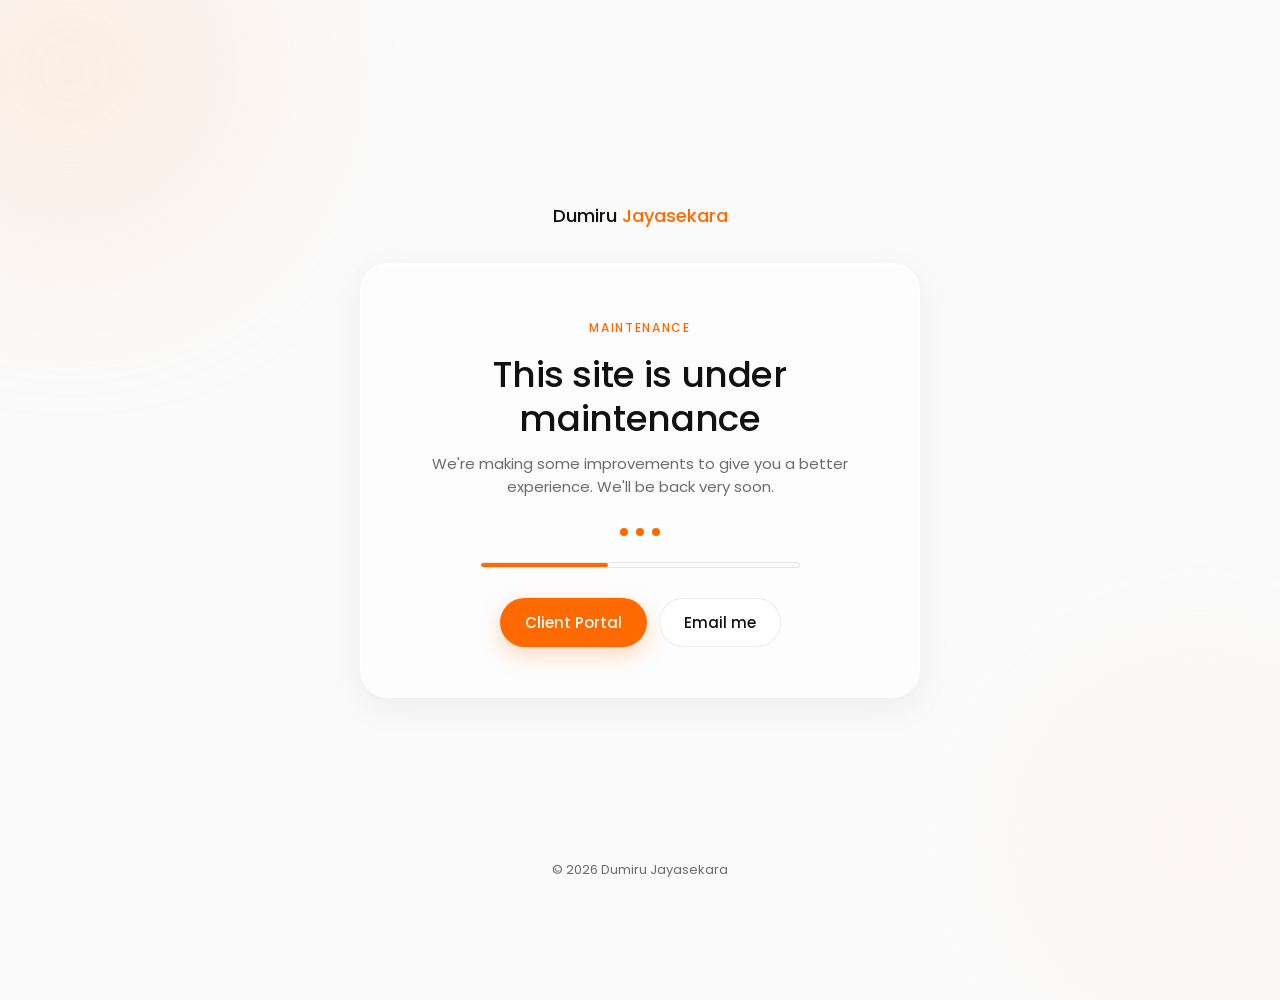
<file: index.html>
<!DOCTYPE html>
<html lang="en">
<head>
<meta charset="UTF-8">
<meta name="viewport" content="width=device-width, initial-scale=1, viewport-fit=cover">
<title>Under Maintenance | Dumiru Jayasekara</title>
<meta name="description" content="dumiru.me is currently under maintenance. We will be back shortly.">
<meta name="robots" content="noindex, nofollow">
<link rel="preconnect" href="https://fonts.googleapis.com">
<link rel="preconnect" href="https://fonts.gstatic.com" crossorigin>
<link href="https://fonts.googleapis.com/css2?family=Poppins:wght@300;400;500;600&display=swap" rel="stylesheet">
<style>
  :root{
    --white:#ffffff;
    --paper:#fafafa;
    --ink:#111111;
    --muted:#6b6b6b;
    --line:rgba(0,0,0,.08);
    --orange:#ff6a00;
    --orange-soft:#fff1e8;
  }
  *{box-sizing:border-box;margin:0;padding:0}
  body{
    font-family:'Poppins',system-ui,sans-serif;color:var(--ink);background:var(--paper);
    min-height:100vh;display:flex;flex-direction:column;align-items:center;justify-content:center;
    padding:24px;text-align:center;overflow:hidden;position:relative;
    -webkit-font-smoothing:antialiased;
  }
  a{color:inherit;text-decoration:none}
  .blob{position:absolute;border-radius:50%;filter:blur(80px);opacity:.35;z-index:-1}
  .b1{width:380px;height:380px;background:#ffd9bd;top:-120px;left:-120px}
  .b2{width:320px;height:320px;background:var(--orange-soft);bottom:-100px;right:-80px}

  .brand{font-size:18px;font-weight:500;margin-bottom:34px}
  .brand span{color:var(--orange)}

  .card{
    width:100%;max-width:560px;padding:50px 40px;border-radius:28px;
    background:rgba(255,255,255,.55);
    -webkit-backdrop-filter:blur(18px) saturate(180%);backdrop-filter:blur(18px) saturate(180%);
    border:1px solid rgba(255,255,255,.7);
    box-shadow:0 10px 36px rgba(0,0,0,.06),inset 0 1px 0 rgba(255,255,255,.9);
    animation:fadeUp .7s cubic-bezier(.2,.7,.2,1) both;
  }
  .eyebrow{font-size:12px;font-weight:500;letter-spacing:.14em;text-transform:uppercase;color:var(--orange)}
  h1{font-size:clamp(26px,4.5vw,36px);font-weight:500;line-height:1.2;letter-spacing:-.01em;margin:14px 0 12px}
  p{color:var(--muted);font-size:15px;max-width:420px;margin:0 auto}

  .loader{display:flex;gap:8px;justify-content:center;margin:30px 0 8px}
  .loader i{width:8px;height:8px;border-radius:50%;background:var(--orange);animation:bounce 1.2s infinite ease-in-out}
  .loader i:nth-child(2){animation-delay:.15s}
  .loader i:nth-child(3){animation-delay:.3s}
  @keyframes bounce{0%,80%,100%{transform:translateY(0);opacity:.35}40%{transform:translateY(-8px);opacity:1}}

  .bar{height:6px;border-radius:999px;background:var(--paper);border:1px solid var(--line);overflow:hidden;margin:26px auto 0;max-width:320px}
  .bar div{height:100%;width:40%;background:var(--orange);border-radius:999px;animation:slide 2.4s ease-in-out infinite}
  @keyframes slide{0%{transform:translateX(-100%)}100%{transform:translateX(260%)}}

  .actions{display:flex;gap:12px;justify-content:center;flex-wrap:wrap;margin-top:30px}
  .btn{
    display:inline-flex;align-items:center;justify-content:center;padding:12px 24px;border-radius:999px;
    font-size:15px;font-weight:500;border:1px solid transparent;transition:.3s ease;
  }
  .btn-orange{background:var(--orange);color:#fff;box-shadow:0 8px 22px rgba(255,106,0,.25)}
  .btn-orange:hover{transform:translateY(-2px);box-shadow:0 12px 28px rgba(255,106,0,.35)}
  .btn-ghost{border-color:var(--line);background:#fff;color:var(--ink)}
  .btn-ghost:hover{border-color:var(--orange);color:var(--orange)}

  footer{position:absolute;bottom:20px;font-size:13px;color:var(--muted)}

  @keyframes fadeUp{from{opacity:0;transform:translateY(18px)}to{opacity:1;transform:none}}
  @media (max-width:520px){
    .card{padding:38px 24px}
    .actions .btn{width:100%}
  }
  @media (prefers-reduced-motion:reduce){*{animation:none!important;transition:none!important}}
</style>
</head>
<body>
  <div class="blob b1"></div>
  <div class="blob b2"></div>

  <div class="brand">Dumiru <span>Jayasekara</span></div>

  <main class="card">
    <span class="eyebrow">Maintenance</span>
    <h1>This site is under maintenance</h1>
    <p>We're making some improvements to give you a better experience. We'll be back very soon.</p>

    <div class="loader" aria-hidden="true"><i></i><i></i><i></i></div>
    <div class="bar" aria-hidden="true"><div></div></div>

    <div class="actions">
      <a href="/client-portal" target="_blank" rel="noopener" class="btn btn-orange">Client Portal</a>
      <a href="mailto:hello@dumiru.me" class="btn btn-ghost">Email me</a>
    </div>
  </main>

  <footer>&copy; <span id="year"></span> Dumiru Jayasekara</footer>

  <script>
    document.getElementById("year").textContent = new Date().getFullYear();
  </script>
</body>
</html>
</file>
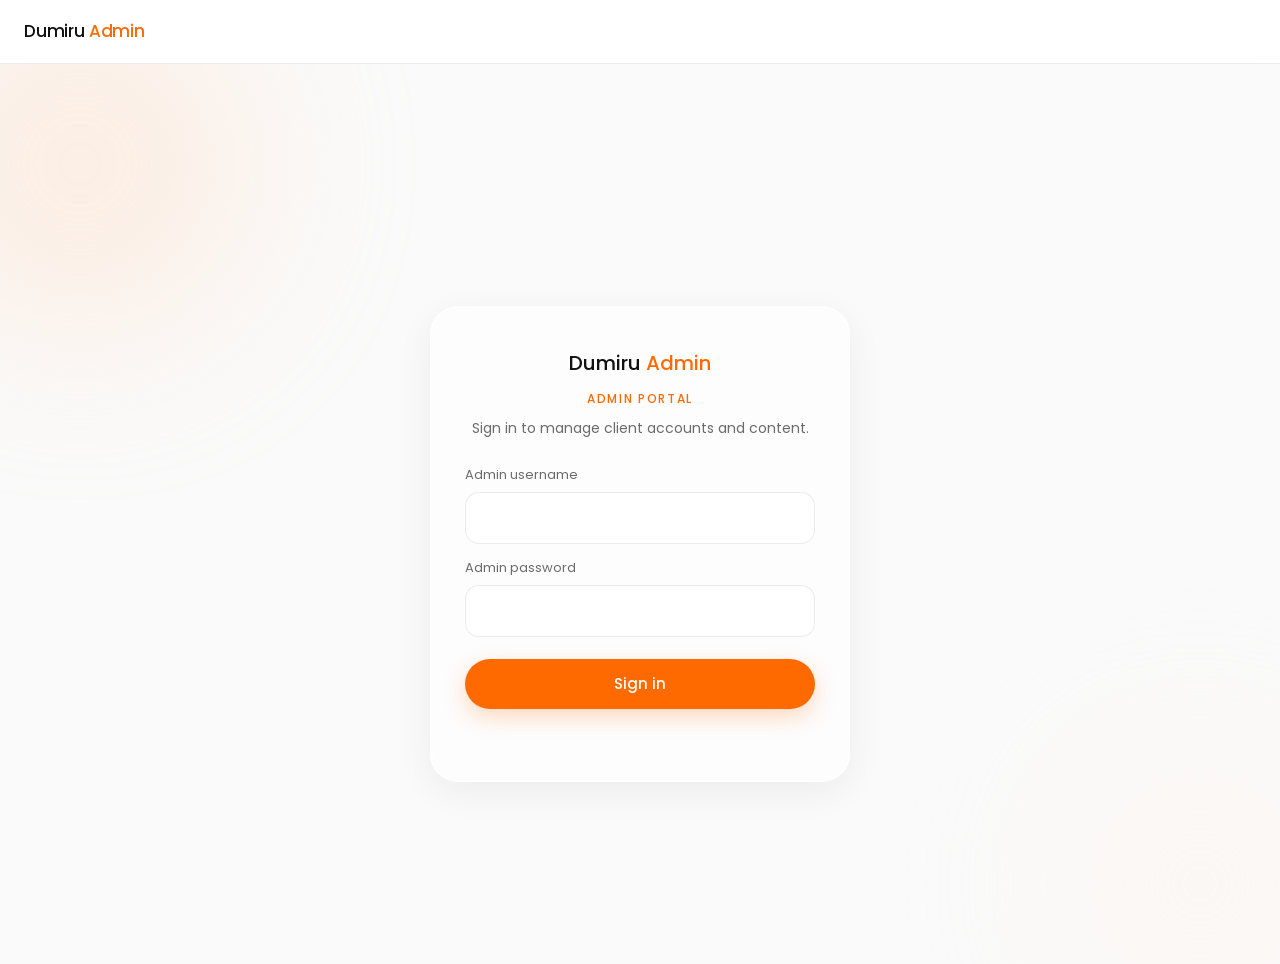
<file: admin-portal.html>
<!DOCTYPE html>
<html lang="en">
<head>
<meta charset="UTF-8">
<meta name="viewport" content="width=device-width, initial-scale=1, viewport-fit=cover">
<title>Admin Portal | Dumiru Jayasekara</title>
<meta name="robots" content="noindex, nofollow">
<link rel="preconnect" href="https://fonts.googleapis.com">
<link rel="preconnect" href="https://fonts.gstatic.com" crossorigin>
<link href="https://fonts.googleapis.com/css2?family=Poppins:wght@300;400;500;600&display=swap" rel="stylesheet">
<link rel="stylesheet" href="client-portal.css">
<link rel="stylesheet" href="admin-portal.css">
</head>
<body>

<header class="admin-top">
  <div class="brand">Dumiru <span>Admin</span></div>
  <div class="top-actions">
    <span class="badge hidden" id="dirtyBadge">Unpublished changes</span>
    <button class="btn btn-ghost btn-sm hidden" id="logout">Sign out</button>
  </div>
</header>

<!-- ADMIN SIGN-IN -->
<section id="login">
  <div class="blob b1"></div>
  <div class="blob b2"></div>
  <div class="login-box glass fade">
    <div class="logo">Dumiru <span>Admin</span></div>
    <span class="eyebrow">Admin Portal</span>
    <p class="muted">Sign in to manage client accounts and content.</p>
    <form id="loginForm" autocomplete="on">
      <div class="field">
        <label for="username">Admin username</label>
        <input id="username" type="text" autocomplete="username" required>
      </div>
      <div class="field">
        <label for="password">Admin password</label>
        <input id="password" type="password" autocomplete="current-password" required>
      </div>
      <button class="btn btn-orange" type="submit">Sign in</button>
      <div class="form-error" id="loginError" role="alert"></div>
    </form>
  </div>
</section>

<!-- DASHBOARD -->
<main id="dashboard" class="hidden">
  <div class="toolbar">
    <div>
      <span class="eyebrow">Client accounts</span>
      <h1>Manage clients</h1>
      <p class="muted" id="storeNote"></p>
    </div>
    <div class="tools">
      <button class="btn btn-orange btn-sm" id="newBtn">+ Add client</button>
      <button class="btn btn-ghost btn-sm" id="downloadBtn">Download clients.json</button>
      <label class="btn btn-ghost btn-sm" for="importFile">Replace clients.json</label>
      <input type="file" id="importFile" accept=".json,application/json" class="hidden">
      <button class="btn btn-ghost btn-sm" id="resetBtn">Reload from server</button>
    </div>
  </div>

  <div class="layout">
    <aside class="card side">
      <div class="side-head"><b>Clients</b><span class="muted" id="count"></span></div>
      <input id="search" type="search" placeholder="Search name, company or username">
      <div id="clientList" class="list"></div>
    </aside>
    <section class="card editor" id="editor"></section>
  </div>
</main>

<div class="toast" id="toast" role="status"></div>

<script src="admin-portal.js"></script>
</body>
</html>
</file>
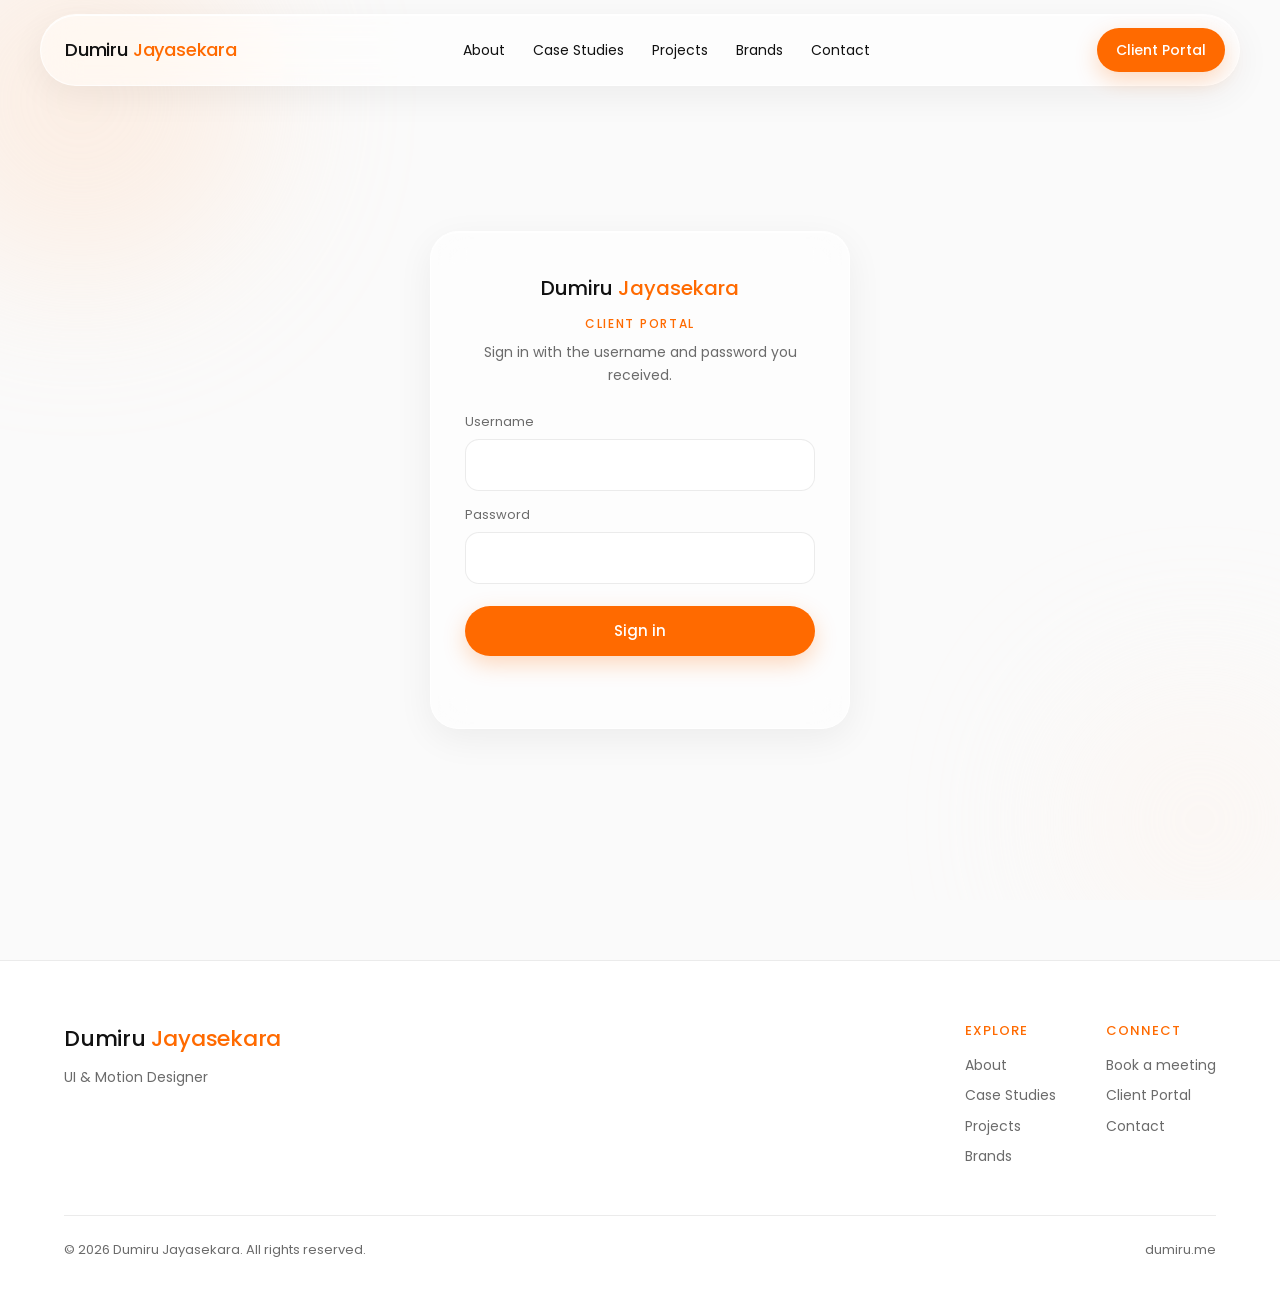
<file: client-portal.html>
<!DOCTYPE html>
<html lang="en">
<head>
<meta charset="UTF-8">
<meta name="viewport" content="width=device-width, initial-scale=1, viewport-fit=cover">
<title>Client Portal | Dumiru Jayasekara</title>
<meta name="robots" content="noindex, nofollow">
<link rel="preconnect" href="https://fonts.googleapis.com">
<link rel="preconnect" href="https://fonts.gstatic.com" crossorigin>
<link href="https://fonts.googleapis.com/css2?family=Poppins:wght@300;400;500;600&display=swap" rel="stylesheet">
<link rel="stylesheet" href="client-portal.css">
</head>
<body>

<!-- Navigation bar is injected here by layout.js -->
<div id="site-nav"></div>

<!-- SIGN-IN -->
<section id="login">
  <div class="blob b1"></div>
  <div class="blob b2"></div>
  <div class="login-box glass fade">
    <div class="logo">Dumiru <span>Jayasekara</span></div>
    <span class="eyebrow">Client Portal</span>
    <p class="muted">Sign in with the username and password you received.</p>
    <form id="loginForm" autocomplete="on">
      <div class="field">
        <label for="username">Username</label>
        <input id="username" name="username" type="text" autocomplete="username" required>
      </div>
      <div class="field">
        <label for="password">Password</label>
        <input id="password" name="password" type="password" autocomplete="current-password" required>
      </div>
      <button class="btn btn-orange" type="submit">Sign in</button>
      <div class="form-error" id="loginError" role="alert"></div>
    </form>
  </div>
</section>

<!-- NOTICE ONLY -->
<main id="portal" class="hidden">
  <div class="welcome fade">
    <span class="eyebrow">Account notice</span>
    <h1 id="greeting"></h1>
    <p class="muted" id="company"></p>
  </div>

  <section class="card notice fade d2">
    <span class="badge">Projects paused</span>
    <h2>Work on your projects is temporarily paused</h2>
    <p>Due to a device failure, all active projects are currently paused. We are not able to give a date for when work will resume, and we will not guess one.</p>
    <p>We will contact you directly as soon as work restarts, and we will share an updated timeline at that point. We apologise for the disruption and thank you for your patience.</p>
    <p class="contact">Questions: <a href="mailto:hello@dumiru.me">hello@dumiru.me</a></p>
  </section>
</main>

<!-- Footer is injected here by layout.js -->
<div id="site-footer"></div>

<script src="layout.js"></script>
<script src="client-portal.js"></script>
</body>
</html>
</file>
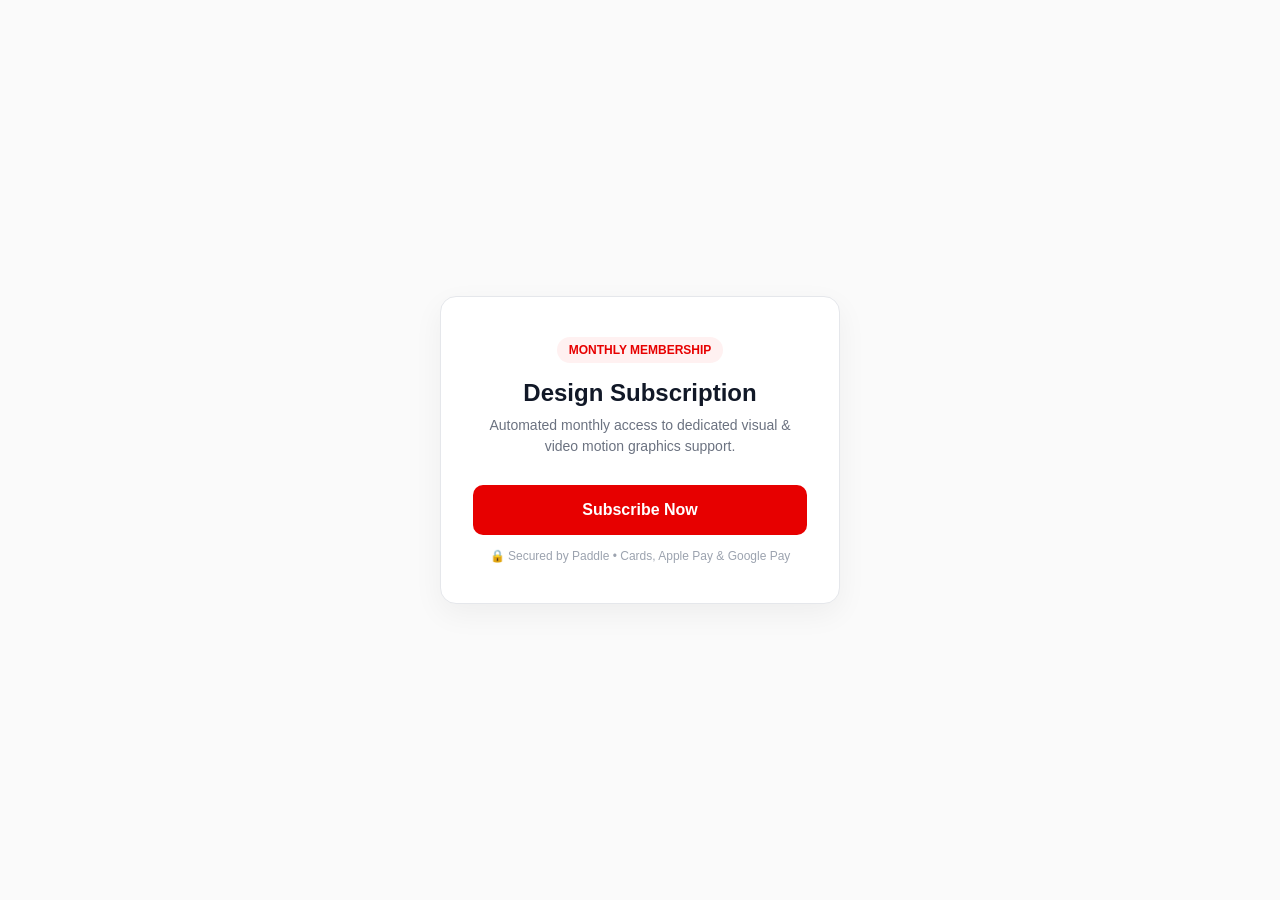
<file: gemini-code-1792668901323.html>
<!DOCTYPE html>
<html lang="en">
<head>
    <meta charset="UTF-8">
    <meta name="viewport" content="width=device-width, initial-scale=1.0">
    <title>Mozes - Subscription Checkout</title>

    <!-- 1. Paddle.js v2 SDK -->
    <script src="https://cdn.paddle.com/paddle/v2/paddle.js"></script>

    <style>
        * {
            box-sizing: border-box;
            margin: 0;
            padding: 0;
            font-family: -apple-system, BlinkMacSystemFont, "Segoe UI", Roboto, sans-serif;
        }

        body {
            background-color: #FAFAFA;
            color: #111111;
            display: flex;
            justify-content: center;
            align-items: center;
            min-height: 100vh;
            padding: 20px;
        }

        .pricing-card {
            background: #FFFFFF;
            border: 1px solid #E5E7EB;
            border-radius: 16px;
            padding: 40px 32px;
            max-width: 400px;
            width: 100%;
            box-shadow: 0 10px 30px rgba(0,0,0,0.05);
            text-align: center;
        }

        .badge {
            display: inline-block;
            background-color: #FFF1F1;
            color: #E70000;
            font-size: 12px;
            font-weight: 700;
            padding: 6px 12px;
            border-radius: 100px;
            margin-bottom: 16px;
            text-transform: uppercase;
        }

        .pricing-card h2 {
            font-size: 24px;
            font-weight: 700;
            color: #111827;
            margin-bottom: 8px;
        }

        .pricing-card p.desc {
            font-size: 14px;
            color: #6B7280;
            line-height: 1.5;
            margin-bottom: 28px;
        }

        .subscribe-btn {
            background-color: #E70000;
            color: #FFFFFF;
            border: none;
            padding: 16px 24px;
            font-size: 16px;
            font-weight: 600;
            border-radius: 10px;
            cursor: pointer;
            width: 100%;
            transition: background-color 0.2s ease, transform 0.1s ease;
        }

        .subscribe-btn:hover {
            background-color: #C40000;
        }

        .subscribe-btn:active {
            transform: scale(0.98);
        }

        .security-text {
            font-size: 12px;
            color: #9CA3AF;
            margin-top: 14px;
        }
    </style>
</head>
<body>

    <div class="pricing-card">
        <span class="badge">Monthly Membership</span>
        <h2>Design Subscription</h2>
        <p class="desc">Automated monthly access to dedicated visual & video motion graphics support.</p>
        
        <!-- Subscribe Button -->
        <button class="subscribe-btn" onclick="openCheckout()">Subscribe Now</button>

        <p class="security-text">🔒 Secured by Paddle • Cards, Apple Pay & Google Pay</p>
    </div>

    <script>
        // 2. Initialize Paddle with correct Client-side Token
        Paddle.Environment.set('production');

        Paddle.Setup({ 
            token: "live_24a0f19e35c2689ab7d277bfd3c" 
        });

        // 3. Open Paddle Overlay Checkout
        function openCheckout() {
            Paddle.Checkout.open({
                items: [
                    {
                        priceId: 'pro_01m5hnqfdb8zjq7wexcaq2dn8p',
                        quantity: 1
                    }
                ],
                settings: {
                    displayMode: "overlay",
                    theme: "light",
                    locale: "en"
                },
                eventCallback: function(data) {
                    if (data.name === "checkout.completed") {
                        console.log("Payment successful!", data);
                        window.location.href = "/dashboard.html";
                    }
                }
            });
        }
    </script>

</body>
</html>
</file>
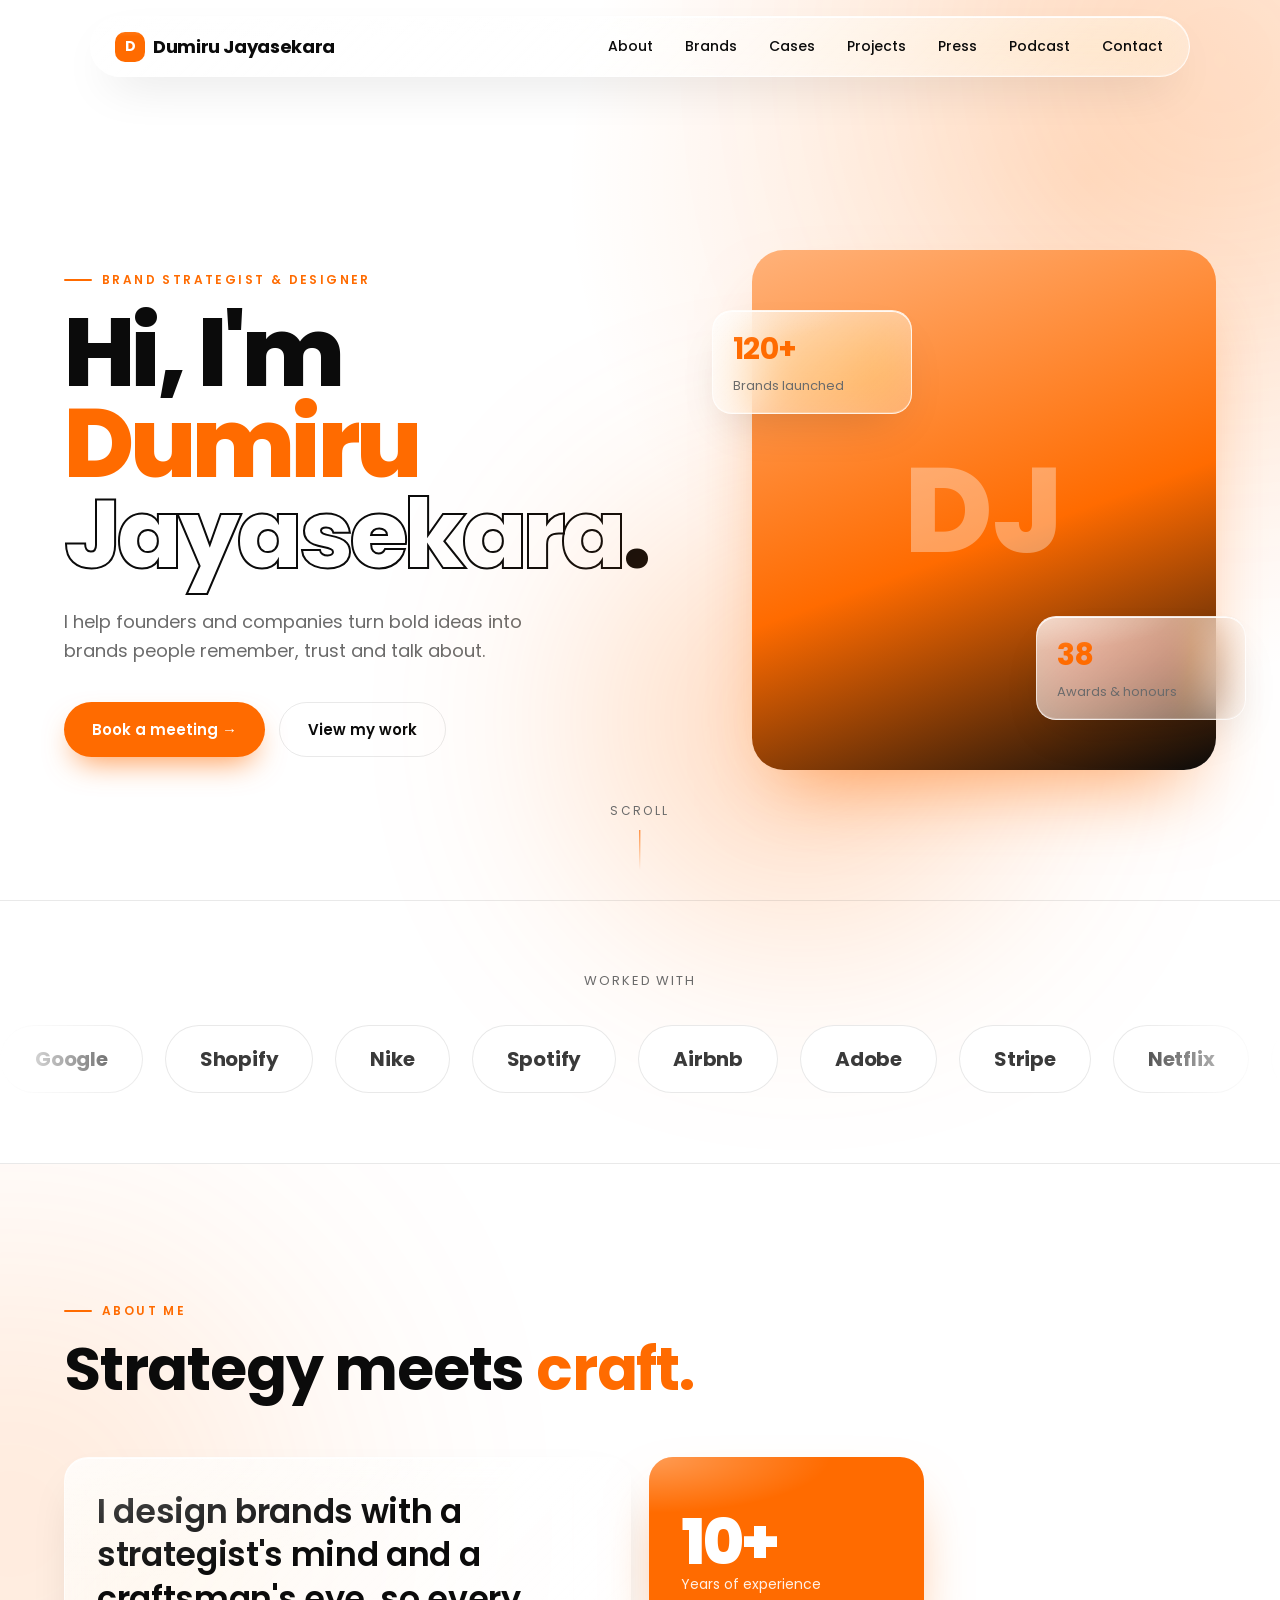
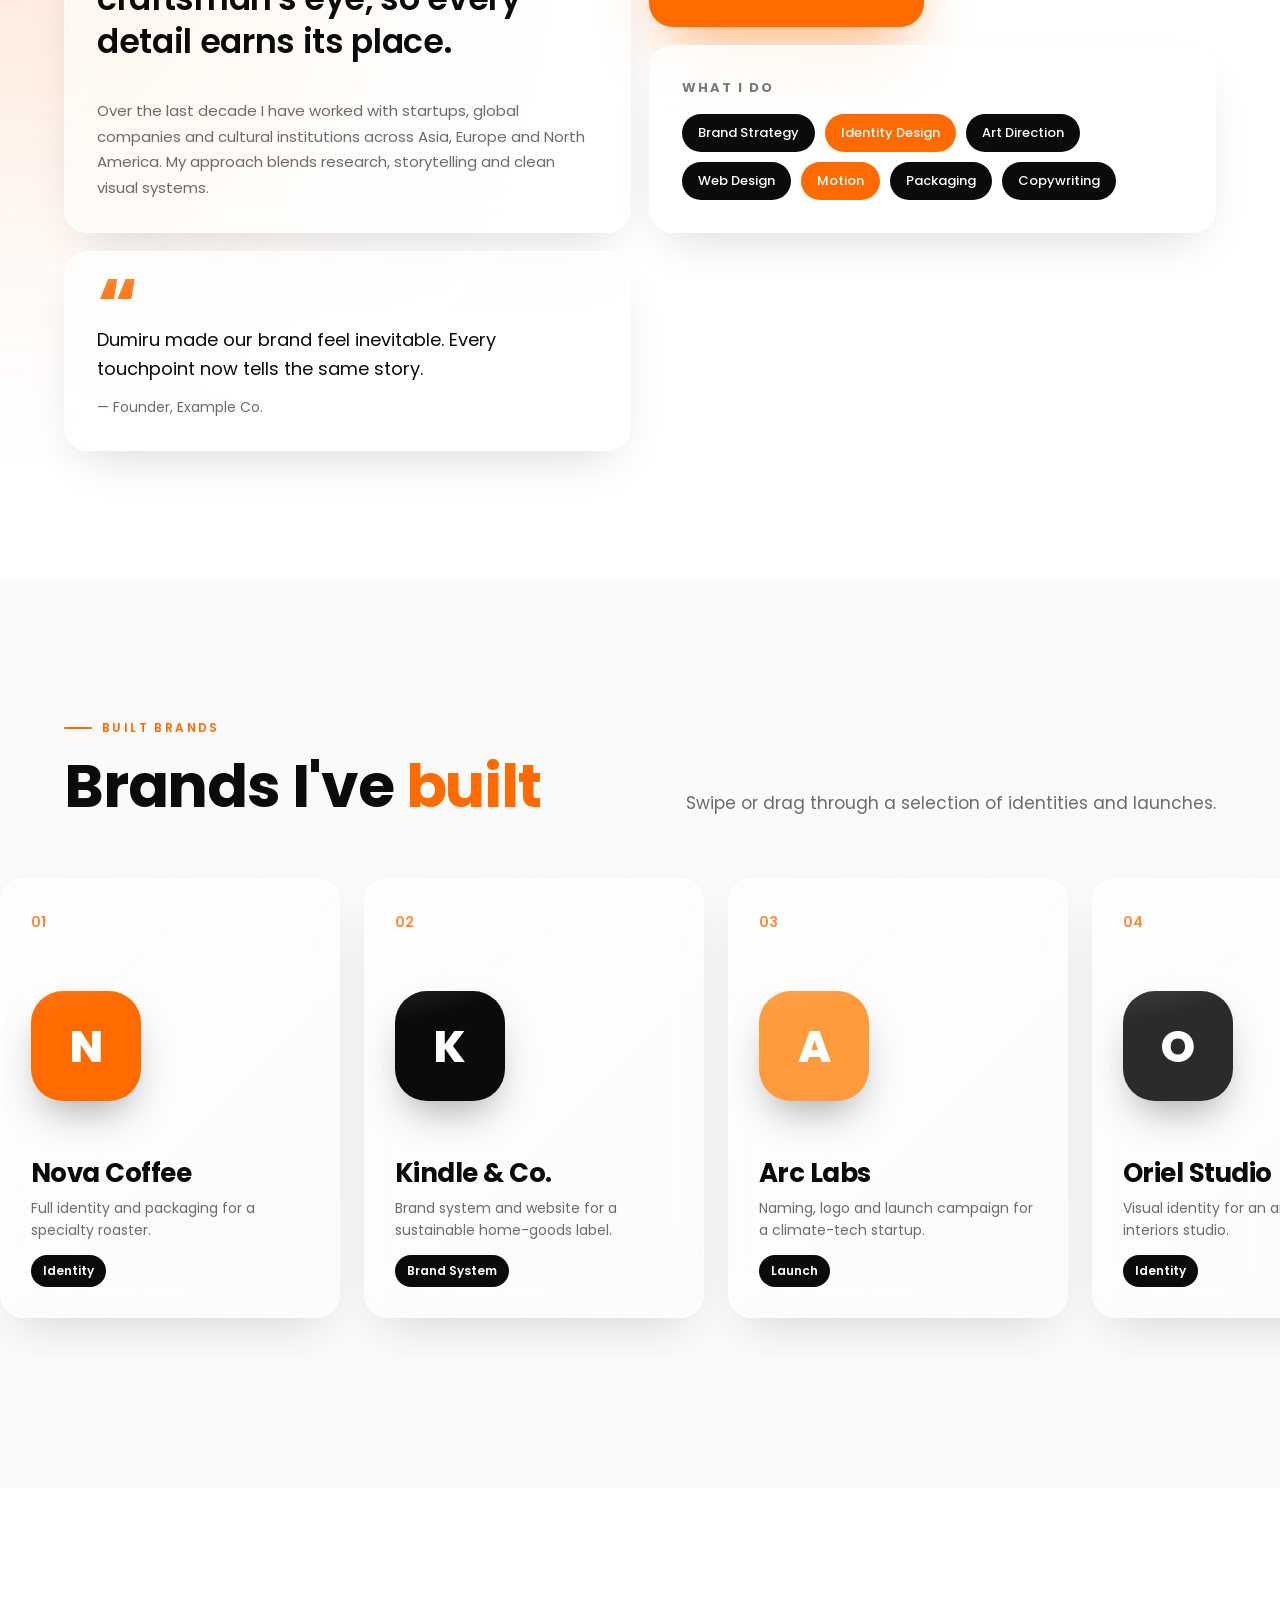
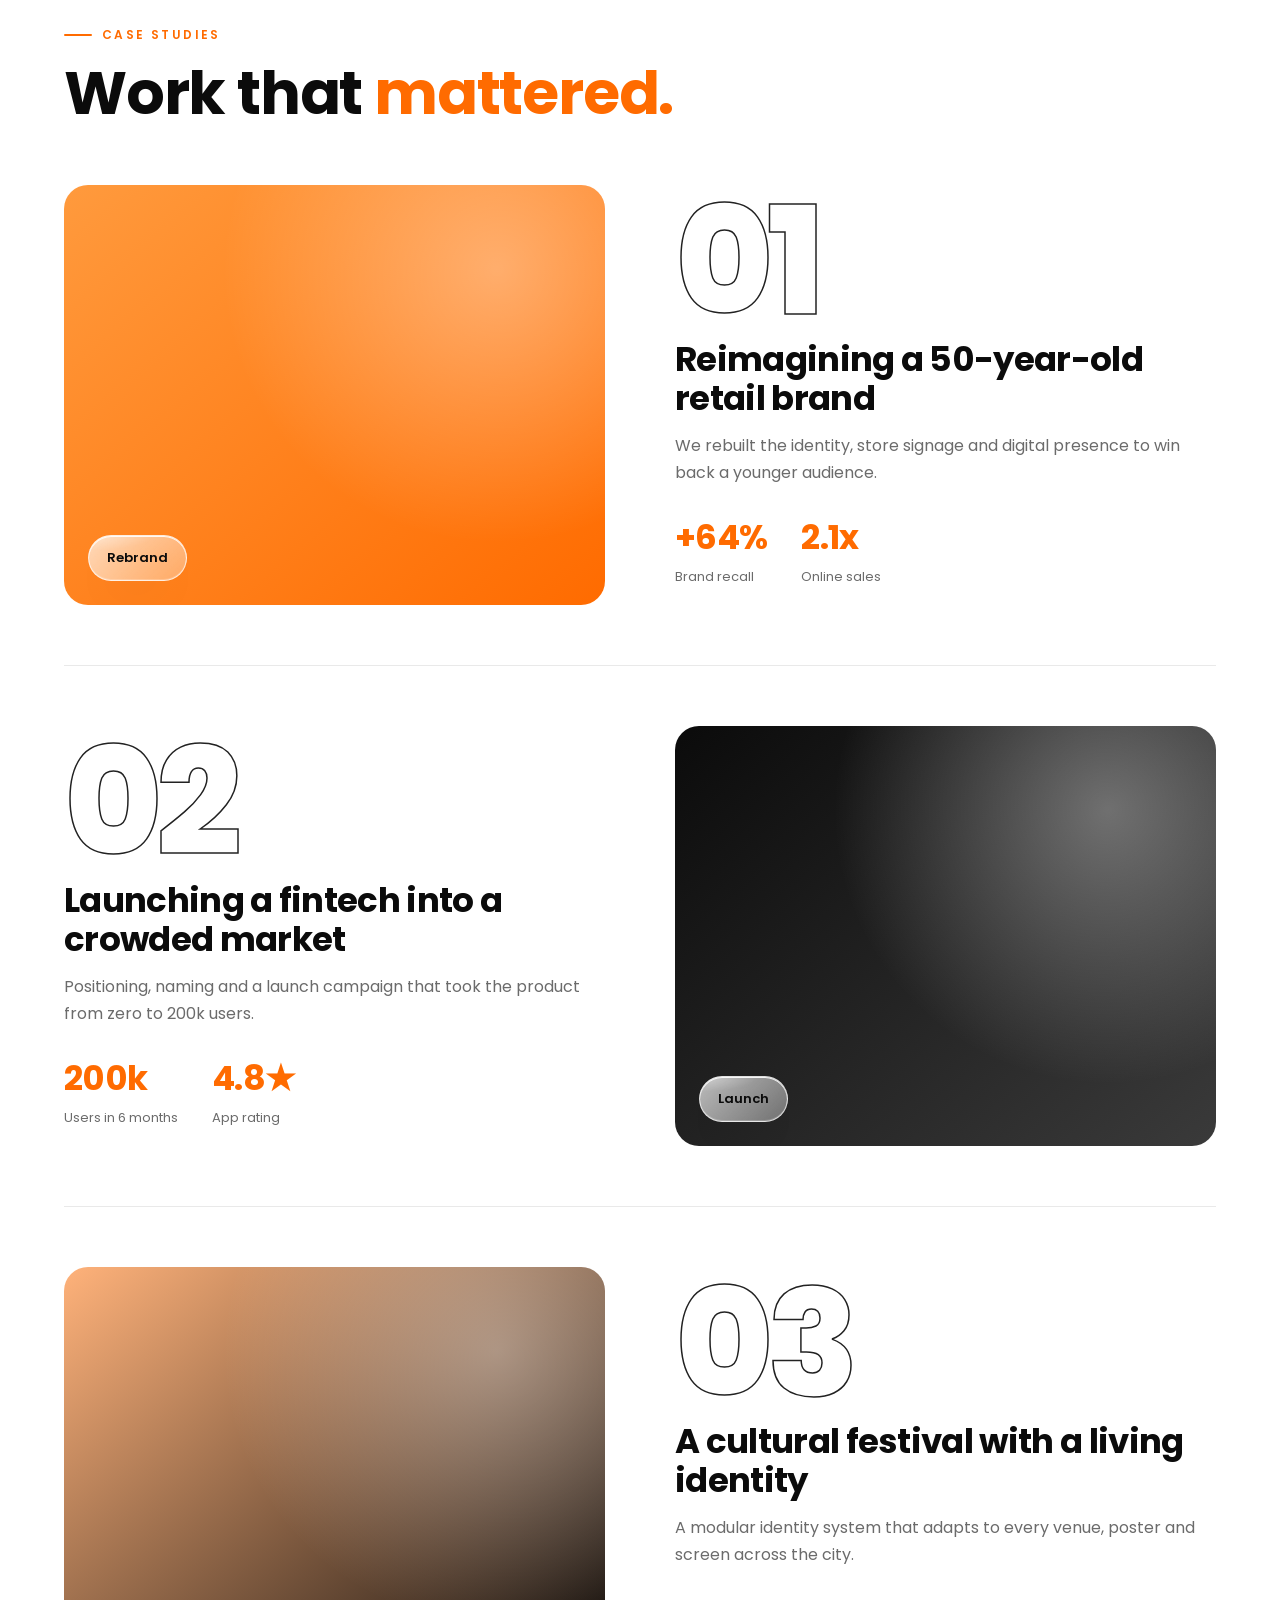
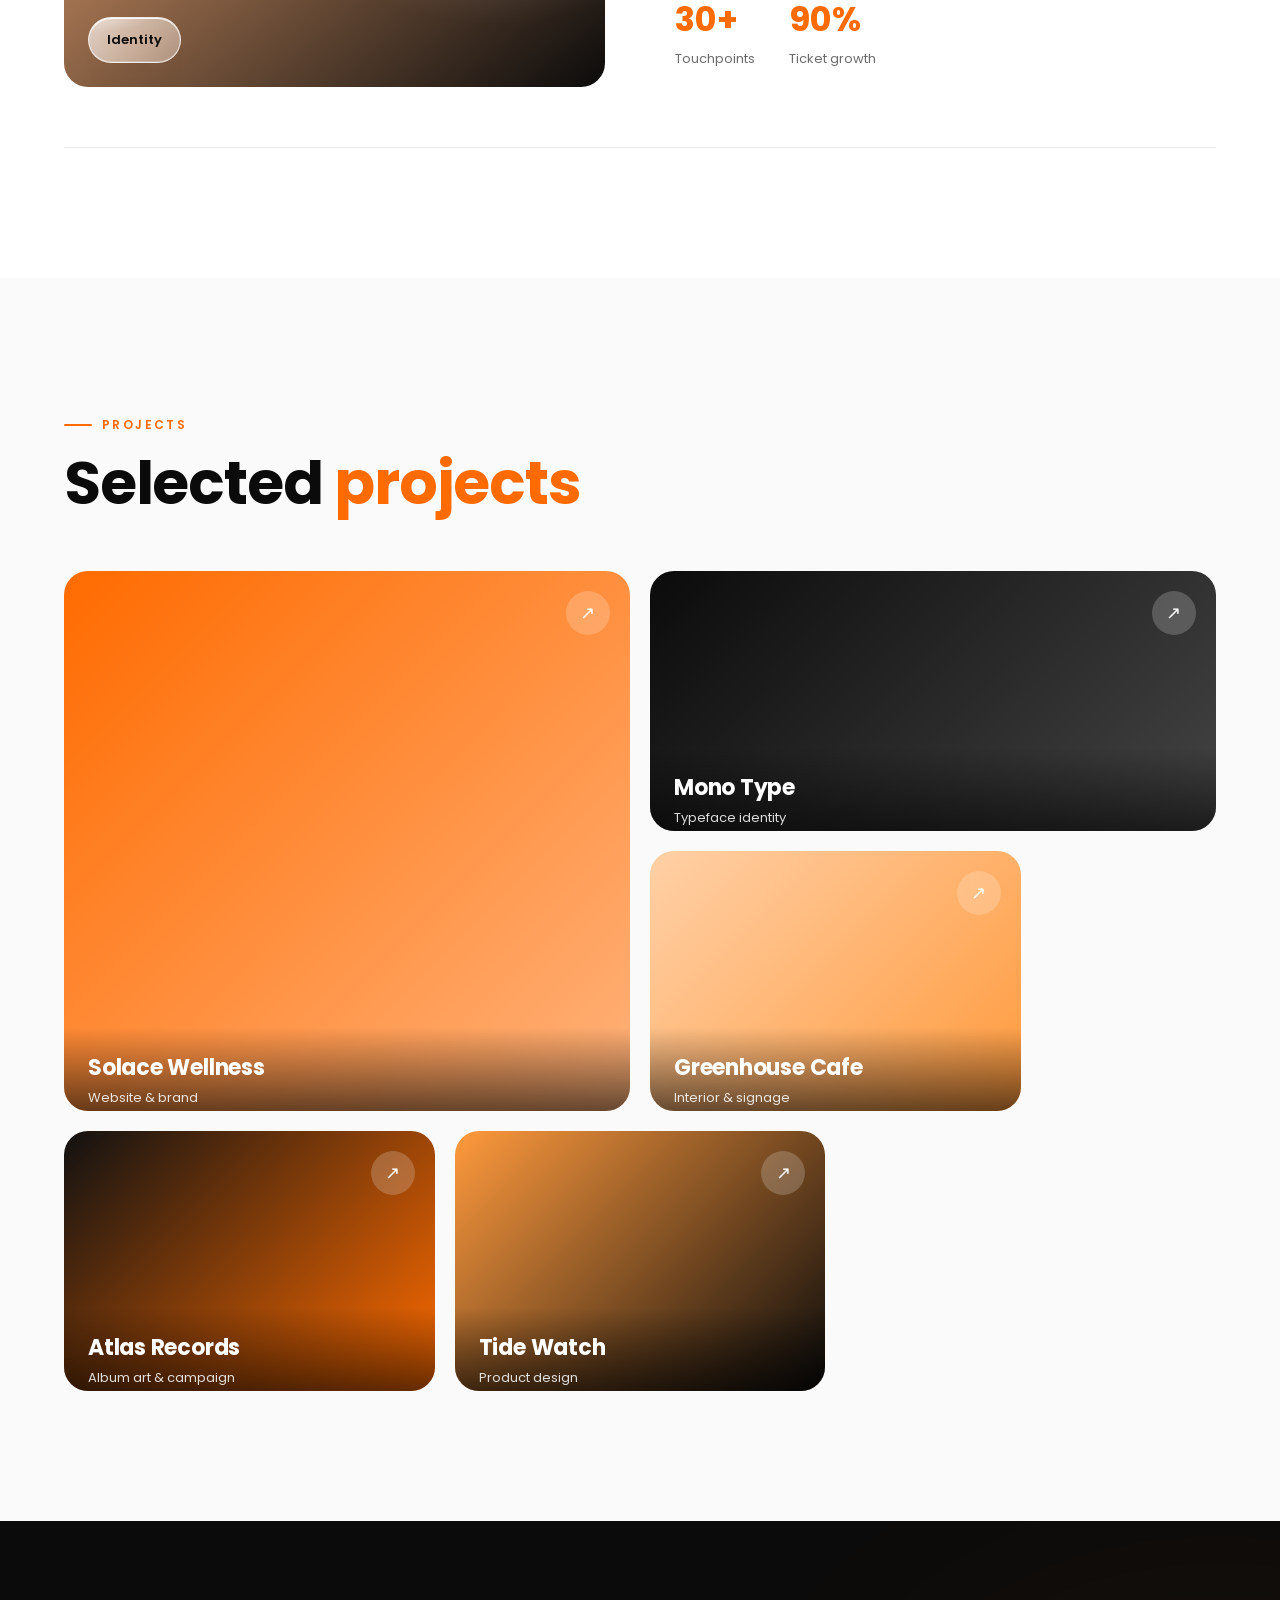
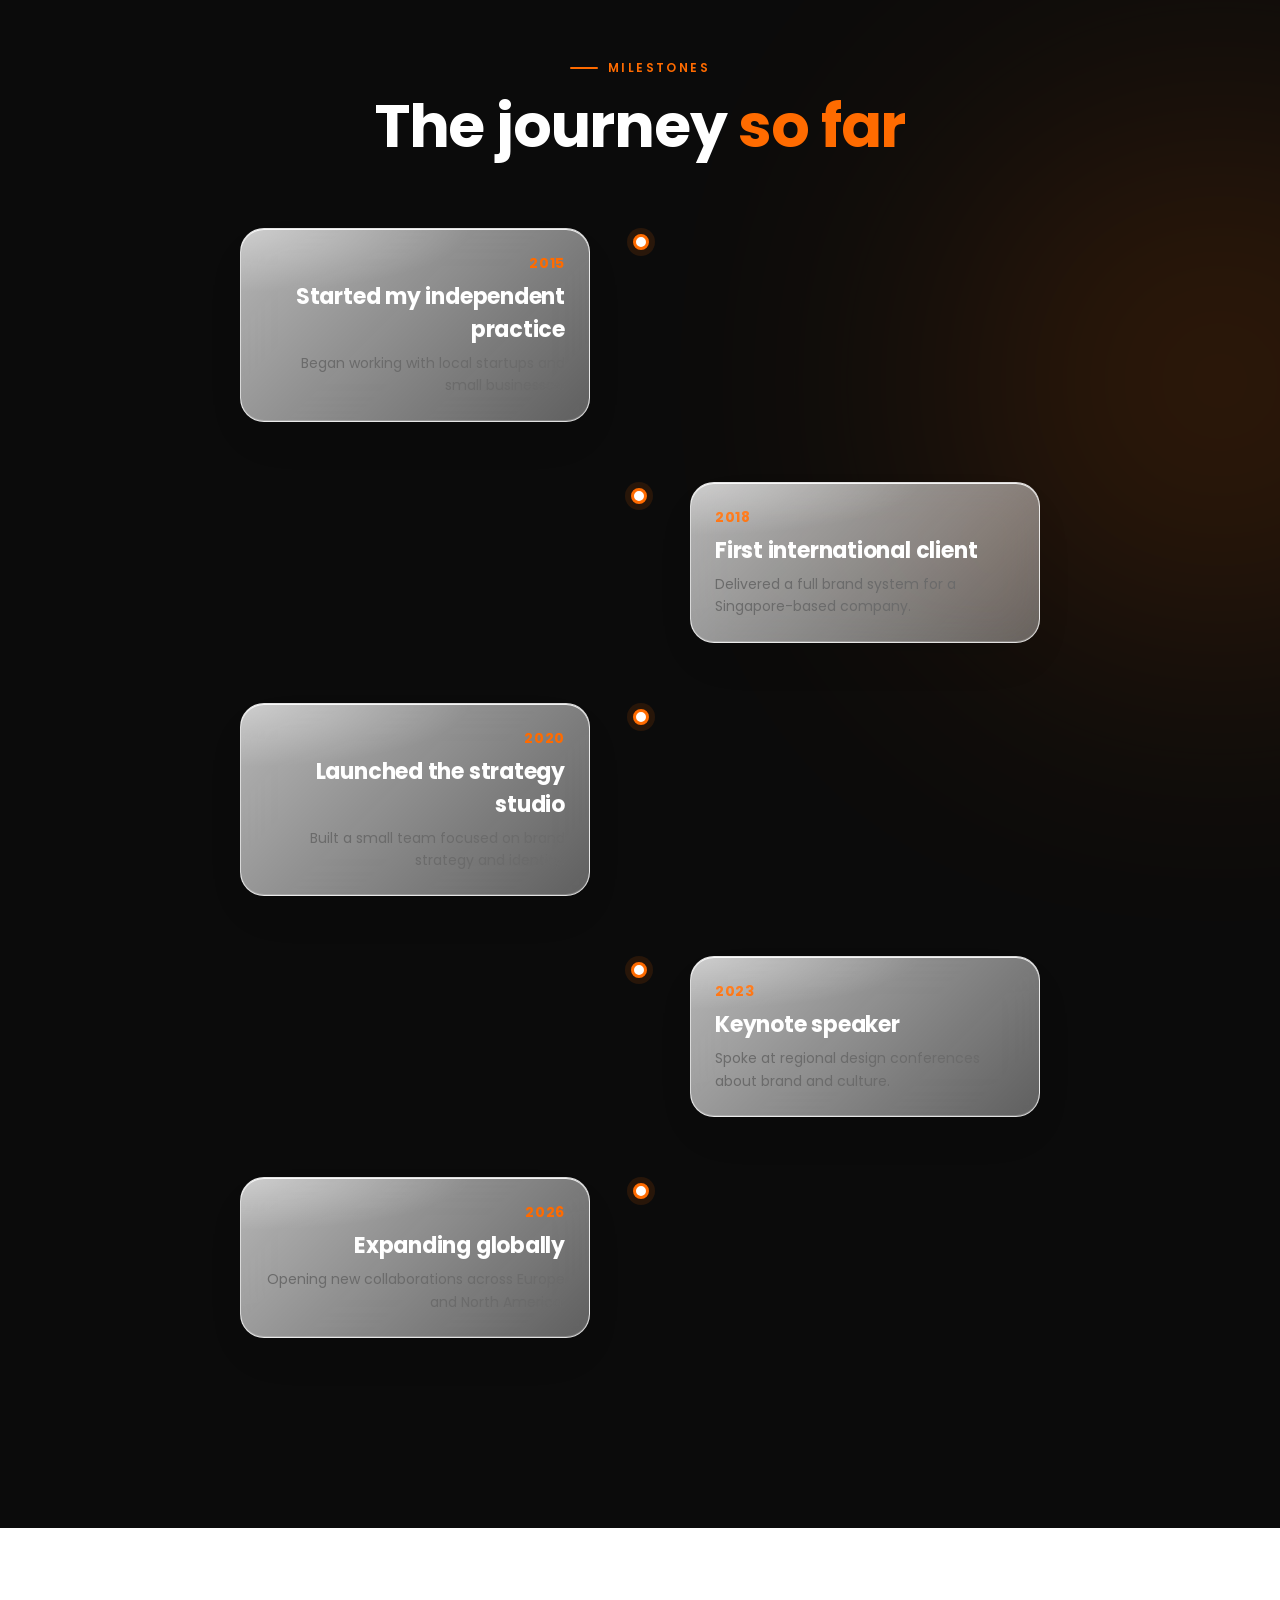
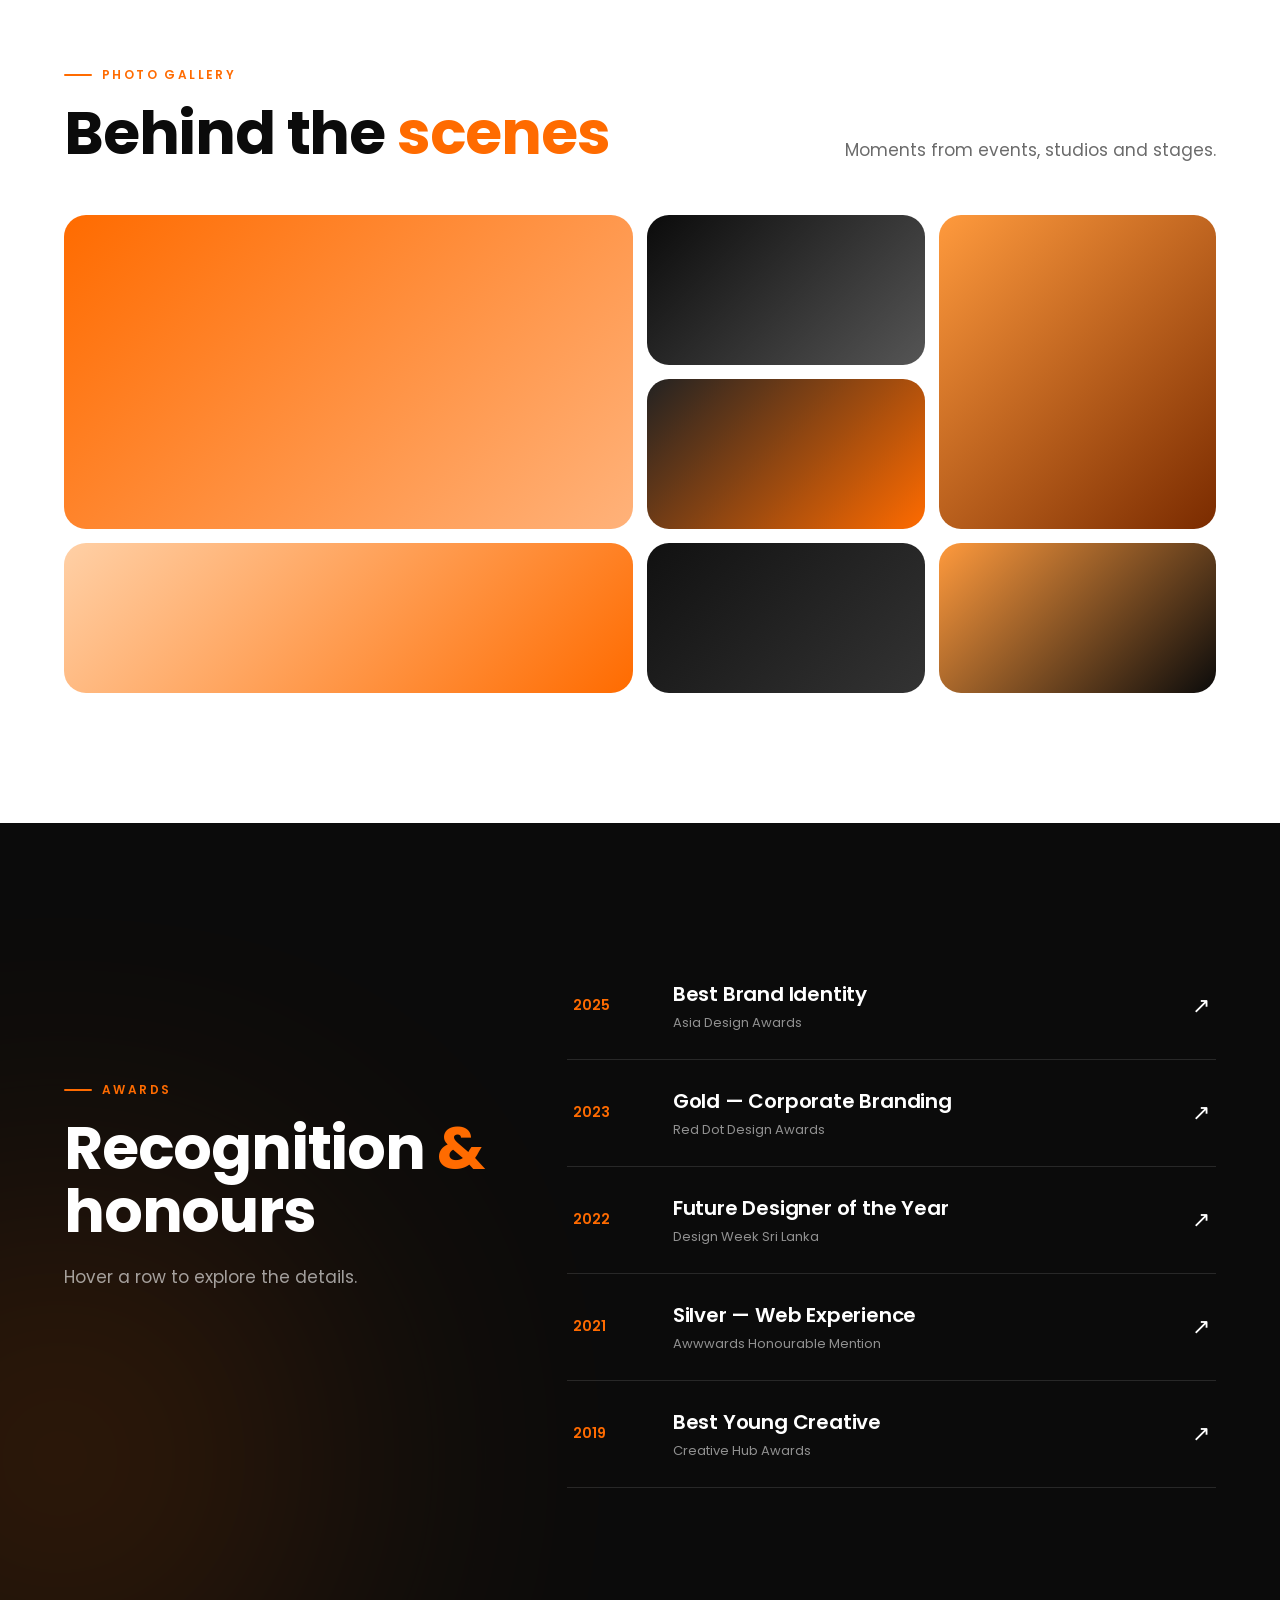
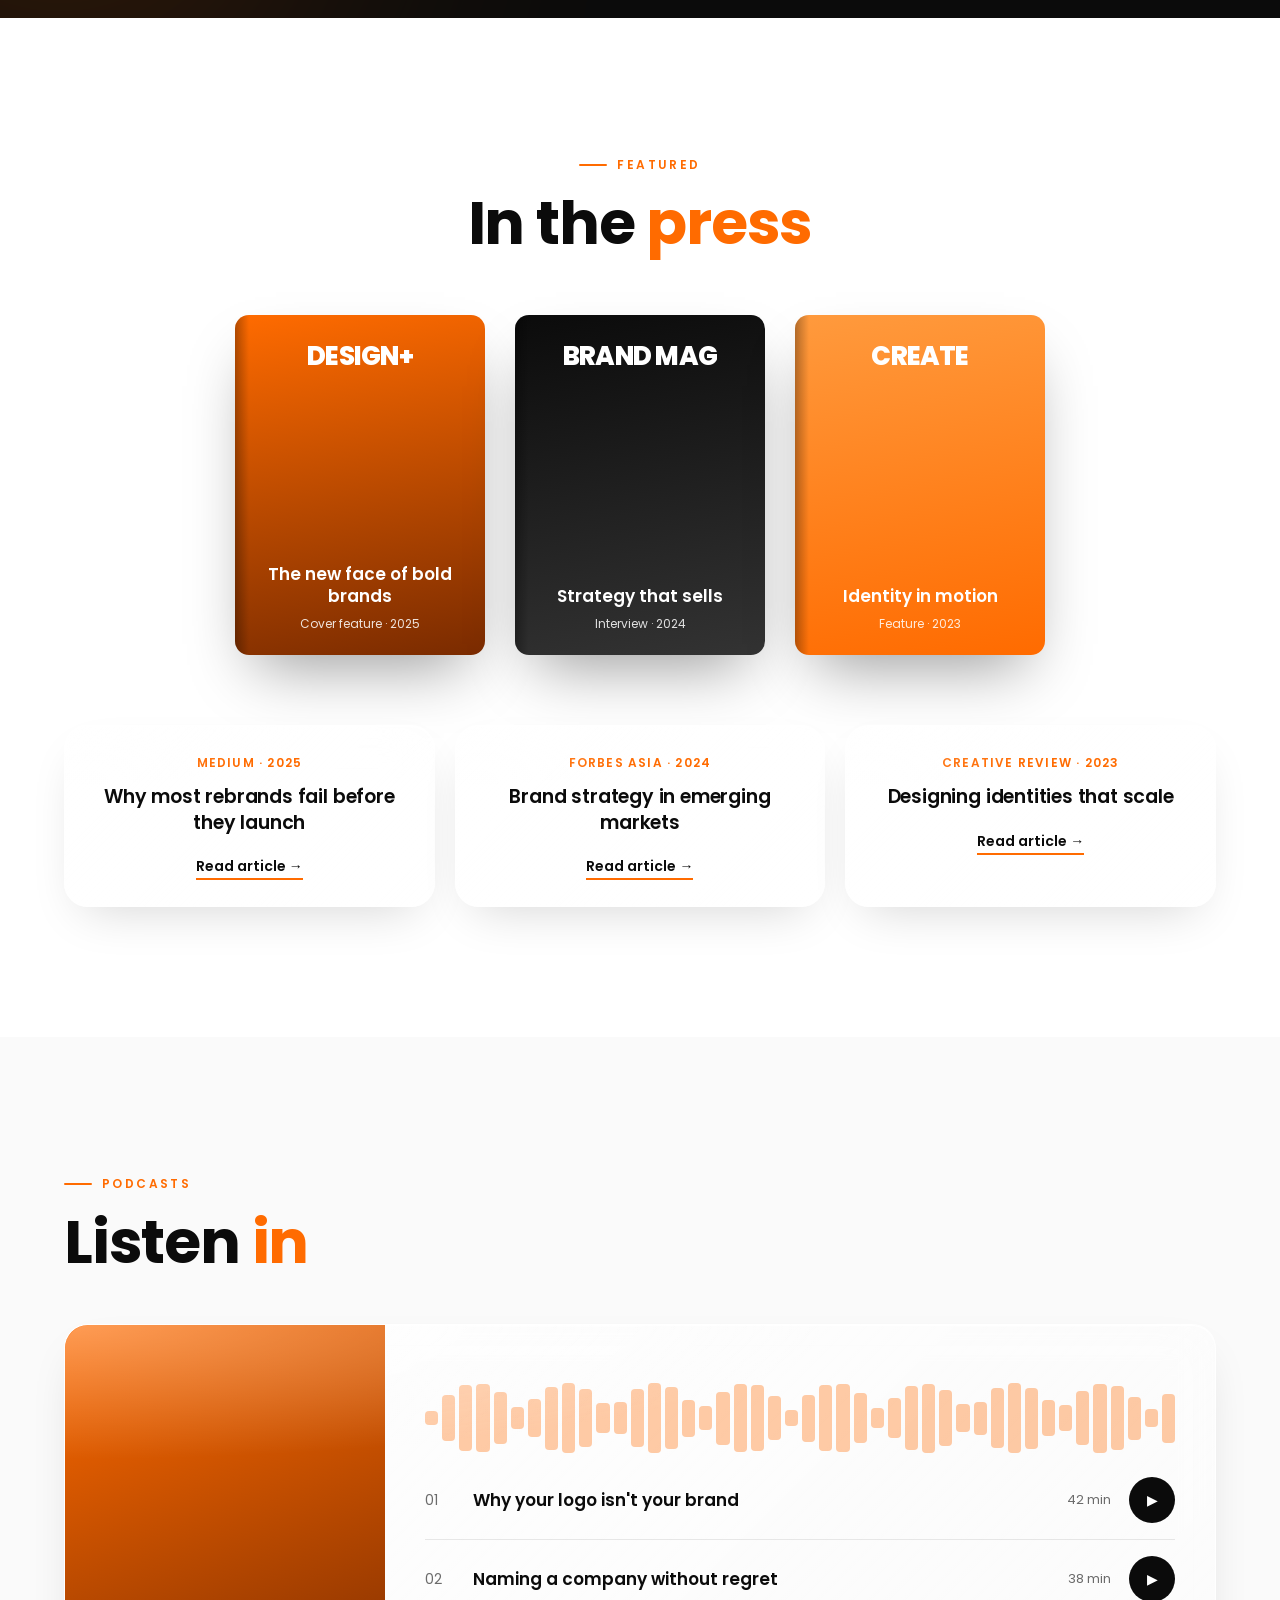
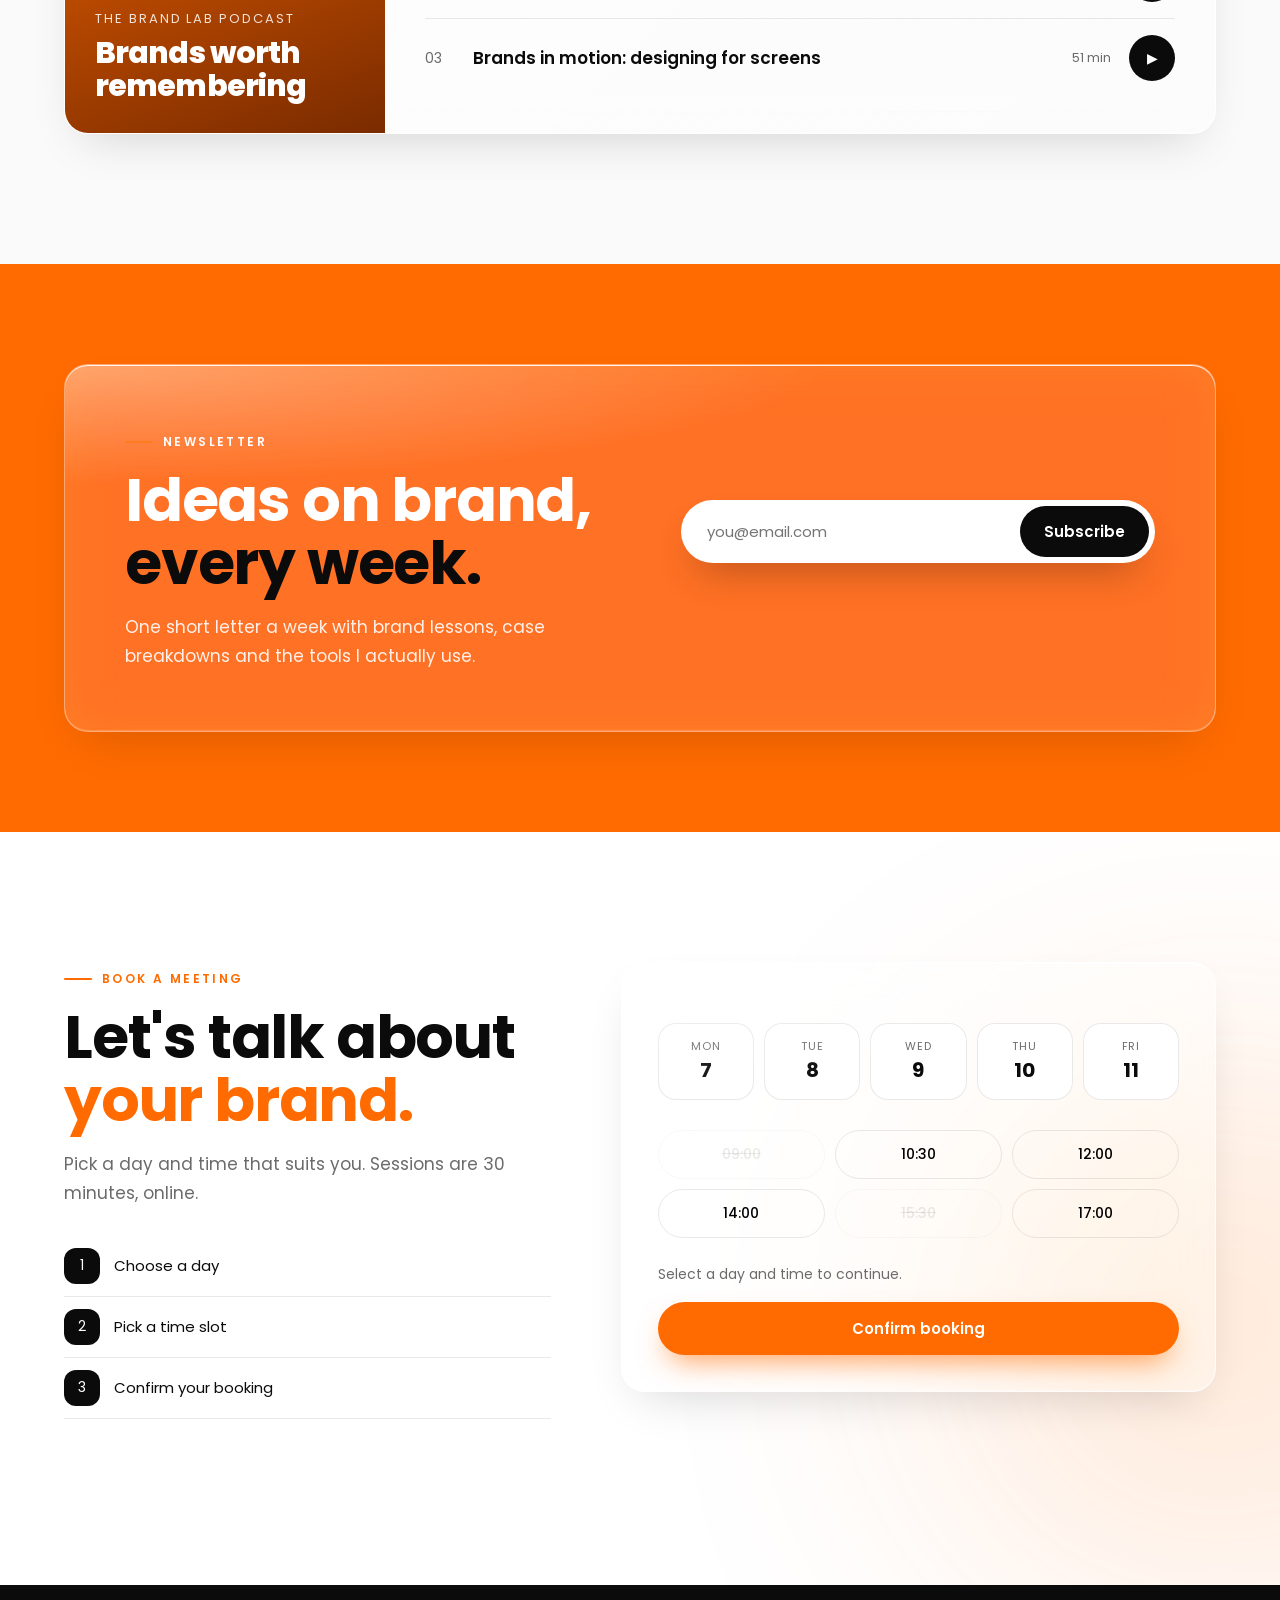
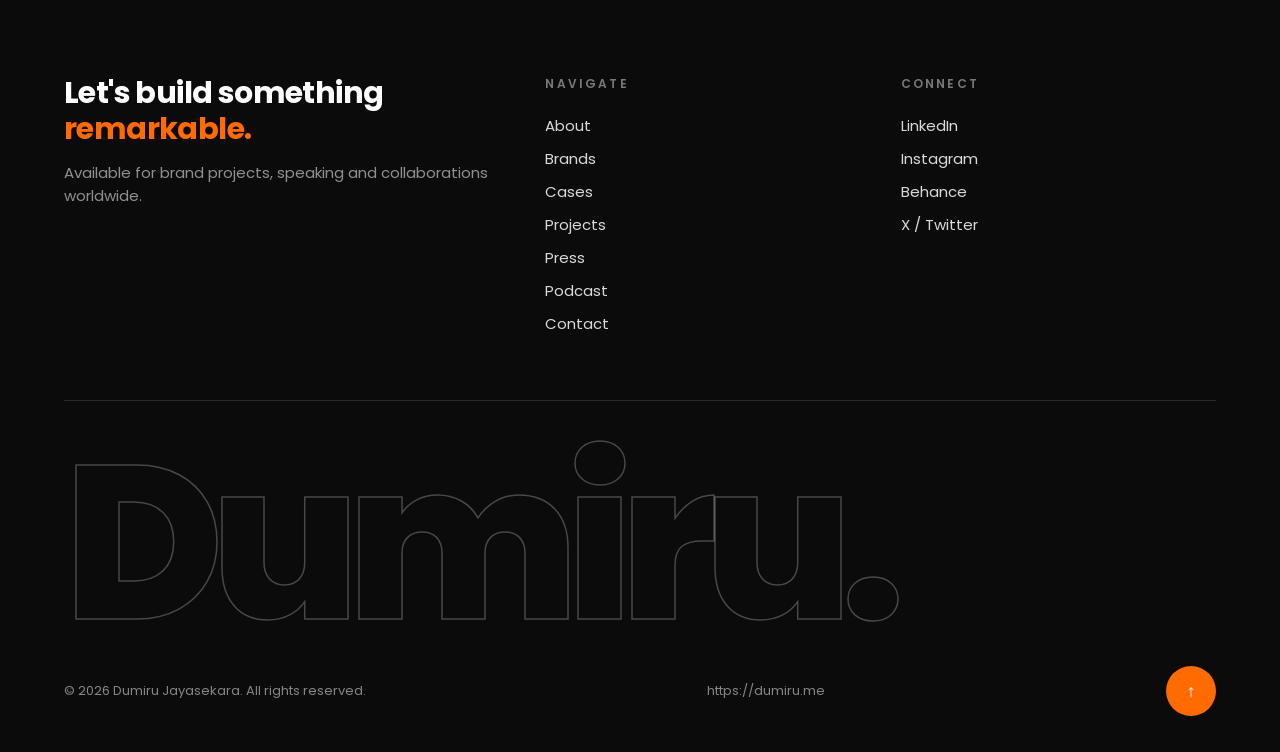
<file: index.html.html>
<!DOCTYPE html>
<html lang="en">
<head>
<meta charset="UTF-8">
<meta name="viewport" content="width=device-width, initial-scale=1.0">
<title>Dumiru Jayasekara | dumiru.me</title>
<meta name="description" content="Dumiru Jayasekara - brand strategist and designer.">
<link rel="preconnect" href="https://fonts.googleapis.com">
<link rel="preconnect" href="https://fonts.gstatic.com" crossorigin>
<link href="https://fonts.googleapis.com/css2?family=Poppins:wght@300;400;500;600;700;800&display=swap" rel="stylesheet">
<style>
/* ============ THEME (edit colors here) ============ */
:root{
  --orange:#FF6B00;
  --orange-2:#FF9A3D;
  --black:#0B0B0B;
  --white:#FFFFFF;
  --muted:#6B6B6B;
  --line:rgba(11,11,11,.09);
  --radius:24px;
}
*{box-sizing:border-box;margin:0;padding:0}
html{scroll-behavior:smooth}
body{font-family:'Poppins',sans-serif;background:var(--white);color:var(--black);overflow-x:hidden;-webkit-font-smoothing:antialiased}
img{max-width:100%;display:block}
a{color:inherit;text-decoration:none}
button,input{font-family:inherit}
.wrap{max-width:1200px;margin:0 auto;padding:0 24px}
section{padding:130px 0;position:relative;overflow:hidden}
.eyebrow{display:inline-flex;align-items:center;gap:10px;font-size:12px;font-weight:600;letter-spacing:.2em;text-transform:uppercase;color:var(--orange);margin-bottom:18px}
.eyebrow::before{content:"";width:28px;height:2px;background:var(--orange);border-radius:2px}
h2{font-size:clamp(34px,5vw,60px);font-weight:700;line-height:1.05;letter-spacing:-.02em}
h2 em{font-style:normal;color:var(--orange)}
p.lead{color:var(--muted);font-size:17px;line-height:1.7;max-width:560px}
.dark{background:var(--black);color:var(--white)}
.dark p.lead{color:rgba(255,255,255,.6)}

/* ============ LIQUID GLASS ============ */
.glass{
  background:linear-gradient(135deg,rgba(255,255,255,.7),rgba(255,255,255,.35));
  backdrop-filter:blur(24px) saturate(170%);
  -webkit-backdrop-filter:blur(24px) saturate(170%);
  border:1px solid rgba(255,255,255,.75);
  box-shadow:0 20px 50px -20px rgba(11,11,11,.18), inset 0 1px 0 rgba(255,255,255,.9), inset 0 -1px 0 rgba(255,255,255,.2);
  border-radius:var(--radius);
  position:relative;
}
.glass::after{ /* liquid sheen */
  content:"";position:absolute;inset:0;border-radius:inherit;pointer-events:none;
  background:radial-gradient(120% 60% at 0% 0%,rgba(255,255,255,.55),transparent 55%);
  opacity:.6;
}
.glass-dark{
  background:linear-gradient(135deg,rgba(255,255,255,.12),rgba(255,255,255,.03));
  backdrop-filter:blur(24px) saturate(160%);
  -webkit-backdrop-filter:blur(24px) saturate(160%);
  border:1px solid rgba(255,255,255,.14);
  box-shadow:inset 0 1px 0 rgba(255,255,255,.15);
  border-radius:var(--radius);
  position:relative;
}

/* ============ BUTTONS ============ */
.btn{display:inline-flex;align-items:center;gap:10px;padding:15px 28px;border-radius:999px;font-weight:600;font-size:15px;border:none;cursor:pointer;transition:transform .3s,box-shadow .3s,background .3s;position:relative;overflow:hidden}
.btn-o{background:var(--orange);color:var(--white);box-shadow:0 14px 30px -10px rgba(255,107,0,.7)}
.btn-o:hover{transform:translateY(-3px);box-shadow:0 20px 40px -10px rgba(255,107,0,.8)}
.btn-k{background:var(--black);color:var(--white)}
.btn-k:hover{transform:translateY(-3px)}
.btn-line{background:transparent;border:1px solid var(--line);color:var(--black)}
.btn-line:hover{border-color:var(--orange);color:var(--orange)}

/* ============ LOADER ============ */
#loader{position:fixed;inset:0;background:var(--black);z-index:999;display:flex;flex-direction:column;align-items:center;justify-content:center;gap:28px;transition:opacity .8s ease,visibility .8s}
#loader.done{opacity:0;visibility:hidden}
.ld-logo{color:var(--white);font-size:clamp(22px,4vw,34px);font-weight:700;letter-spacing:-.02em;overflow:hidden}
.ld-logo span{display:inline-block;transform:translateY(110%);animation:ldUp .7s cubic-bezier(.2,.7,.2,1) forwards}
.ld-bar{width:180px;height:3px;background:rgba(255,255,255,.15);border-radius:3px;overflow:hidden}
.ld-bar i{display:block;height:100%;width:0;background:var(--orange);animation:ldFill 1.2s ease forwards}
@keyframes ldUp{to{transform:none}}
@keyframes ldFill{to{width:100%}}

/* ============ REVEAL ON SCROLL ============ */
.reveal{opacity:0;transform:translateY(46px);transition:opacity .9s cubic-bezier(.2,.7,.2,1),transform .9s cubic-bezier(.2,.7,.2,1);transition-delay:var(--d,0s)}
.reveal.in{opacity:1;transform:none}
.reveal-l{opacity:0;transform:translateX(-50px);transition:all .9s cubic-bezier(.2,.7,.2,1);transition-delay:var(--d,0s)}
.reveal-r{opacity:0;transform:translateX(50px);transition:all .9s cubic-bezier(.2,.7,.2,1);transition-delay:var(--d,0s)}
.reveal-l.in,.reveal-r.in{opacity:1;transform:none}

/* ============ NAV ============ */
.nav{position:fixed;top:16px;left:50%;transform:translateX(-50%);width:min(1100px,calc(100% - 32px));z-index:100;display:flex;align-items:center;justify-content:space-between;padding:10px 12px 10px 24px;border-radius:999px;transition:all .4s}
.nav.scrolled{top:10px;padding:8px 10px 8px 20px}
.logo{font-weight:700;font-size:18px;letter-spacing:-.02em;display:flex;align-items:center;gap:8px}
.logo b{width:30px;height:30px;border-radius:10px;background:var(--orange);color:#fff;display:grid;place-items:center;font-size:14px}
.nav ul{display:flex;gap:4px;list-style:none}
.nav ul a{display:block;padding:9px 14px;border-radius:999px;font-size:14px;font-weight:500;color:var(--black);transition:background .3s,color .3s}
.nav ul a:hover{background:var(--black);color:var(--white)}
.burger{display:none;width:42px;height:42px;border-radius:50%;border:none;background:var(--black);cursor:pointer;position:relative}
.burger span{position:absolute;left:12px;right:12px;height:2px;background:#fff;transition:.3s}
.burger span:first-child{top:16px}.burger span:last-child{top:24px}
.burger.open span:first-child{top:20px;transform:rotate(45deg)}
.burger.open span:last-child{top:20px;transform:rotate(-45deg)}

/* ============ HERO (split asymmetric) ============ */
.hero{min-height:100vh;display:flex;align-items:center;padding-top:120px;background:
  radial-gradient(circle at 85% 20%,rgba(255,107,0,.18),transparent 40%),var(--white)}
.hero-grid{display:grid;grid-template-columns:1.15fr .85fr;gap:60px;align-items:center}
.hero h1{font-size:clamp(46px,7.5vw,104px);font-weight:800;line-height:.95;letter-spacing:-.04em}
.hero h1 .stroke{color:transparent;-webkit-text-stroke:2px var(--black)}
.hero h1 .o{color:var(--orange)}
.hero .sub{margin:28px 0 36px;font-size:18px;color:var(--muted);max-width:480px;line-height:1.6}
.hero-cta{display:flex;gap:14px;flex-wrap:wrap}
.hero-card{position:relative;height:520px;border-radius:32px;overflow:visible}
.photo{position:absolute;inset:0;border-radius:32px;background:linear-gradient(160deg,#ffb27a,#FF6B00 55%,#0B0B0B);overflow:hidden;box-shadow:0 40px 80px -30px rgba(255,107,0,.6)}
.photo img{width:100%;height:100%;object-fit:cover}
.photo .ph{position:absolute;inset:0;display:grid;place-items:center;color:rgba(255,255,255,.35);font-size:120px;font-weight:800}
.float{position:absolute;padding:16px 20px;border-radius:20px;animation:bob 6s ease-in-out infinite}
.float.f1{left:-40px;top:60px;width:200px}
.float.f2{right:-30px;bottom:50px;width:210px;animation-delay:-3s}
.float strong{display:block;font-size:30px;font-weight:700;color:var(--orange);letter-spacing:-.02em}
.float span{font-size:13px;color:var(--muted)}
@keyframes bob{0%,100%{transform:translateY(0)}50%{transform:translateY(-14px)}}
.blob{position:absolute;width:420px;height:420px;border-radius:50%;background:var(--orange);filter:blur(120px);opacity:.25;left:-160px;bottom:-160px;animation:drift 12s ease-in-out infinite;pointer-events:none}
@keyframes drift{50%{transform:translate(60px,-40px)}}
.scroll-cue{position:absolute;bottom:30px;left:50%;transform:translateX(-50%);font-size:12px;letter-spacing:.2em;color:var(--muted);text-transform:uppercase}
.scroll-cue::after{content:"";display:block;width:1px;height:40px;margin:10px auto 0;background:linear-gradient(var(--orange),transparent);animation:cue 1.8s infinite}
@keyframes cue{0%{transform:scaleY(0);transform-origin:top}50%{transform:scaleY(1);transform-origin:top}51%{transform-origin:bottom}100%{transform:scaleY(0);transform-origin:bottom}}

/* ============ WORKED WITH (ticker) ============ */
.worked{padding:70px 0;border-top:1px solid var(--line);border-bottom:1px solid var(--line)}
.worked-label{text-align:center;font-size:13px;color:var(--muted);letter-spacing:.15em;text-transform:uppercase;margin-bottom:34px}
.ticker{overflow:hidden;mask-image:linear-gradient(90deg,transparent,#000 12%,#000 88%,transparent);-webkit-mask-image:linear-gradient(90deg,transparent,#000 12%,#000 88%,transparent)}
.ticker-track{display:flex;gap:22px;width:max-content;animation:marq 32s linear infinite}
.ticker:hover .ticker-track{animation-play-state:paused}
.logo-pill{flex:none;padding:18px 34px;border-radius:999px;border:1px solid var(--line);font-weight:700;font-size:20px;color:#3a3a3a;letter-spacing:-.01em;background:var(--white);transition:all .3s}
.logo-pill:hover{background:var(--orange);color:#fff;border-color:var(--orange)}
@keyframes marq{to{transform:translateX(-50%)}}

/* ============ ABOUT (bento) ============ */
.bento{display:grid;grid-template-columns:repeat(4,1fr);grid-auto-rows:minmax(170px,auto);gap:18px;margin-top:56px}
.bento > *{padding:32px;transition:transform .4s}
.bento > *:hover{transform:translateY(-6px)}
.b-intro{grid-column:span 2;grid-row:span 2;display:flex;flex-direction:column;justify-content:space-between}
.b-intro .big{font-size:clamp(24px,2.6vw,34px);font-weight:600;line-height:1.3;letter-spacing:-.01em}
.b-intro .big em{font-style:normal;color:var(--orange)}
.b-stat{background:var(--orange);color:#fff;display:flex;flex-direction:column;justify-content:flex-end;border:none;box-shadow:0 30px 60px -20px rgba(255,107,0,.6)}
.b-stat strong{font-size:64px;font-weight:800;letter-spacing:-.04em;line-height:1}
.b-stat span{font-size:14px;opacity:.9}
.b-skills{grid-column:span 2}
.b-skills h4{font-size:13px;letter-spacing:.15em;text-transform:uppercase;color:var(--muted);margin-bottom:16px}
.chips{display:flex;flex-wrap:wrap;gap:10px}
.chips span{padding:9px 16px;border-radius:999px;background:var(--black);color:#fff;font-size:13px;font-weight:500}
.chips span:nth-child(3n+2){background:var(--orange)}
.b-quote{grid-column:span 2;display:flex;flex-direction:column;justify-content:center;font-size:18px;line-height:1.6}
.b-quote::before{content:"\201C";font-size:70px;line-height:.6;color:var(--orange);font-weight:800}
.b-quote small{margin-top:12px;color:var(--muted);font-size:14px}

/* ============ BUILT BRANDS (horizontal snap track) ============ */
.brands-head{display:flex;justify-content:space-between;align-items:flex-end;gap:30px;flex-wrap:wrap;margin-bottom:50px}
.brands-track{display:flex;gap:24px;overflow-x:auto;padding:10px 24px 40px;scroll-snap-type:x mandatory;scrollbar-width:none}
.brands-track::-webkit-scrollbar{display:none}
.brands-track > *{flex:none;scroll-snap-align:start}
.brand-card{width:340px;height:440px;padding:30px;display:flex;flex-direction:column;justify-content:space-between;overflow:hidden;transition:transform .5s cubic-bezier(.2,.7,.2,1)}
.brand-card:hover{transform:translateY(-10px) rotate(-1deg)}
.brand-card .idx{font-size:14px;font-weight:600;color:var(--orange)}
.brand-card .mark{width:110px;height:110px;border-radius:32px;display:grid;place-items:center;color:#fff;font-size:44px;font-weight:800;box-shadow:0 20px 40px -12px rgba(0,0,0,.35)}
.brand-card h3{font-size:26px;font-weight:700;letter-spacing:-.02em;line-height:1.15}
.brand-card p{font-size:14px;color:var(--muted);margin-top:8px;line-height:1.6}
.brand-card .tag{font-size:12px;font-weight:600;padding:7px 12px;border-radius:999px;background:var(--black);color:#fff;display:inline-block;margin-top:14px}

/* ============ CASE STUDIES (zig-zag) ============ */
.case{display:grid;grid-template-columns:1fr 1fr;gap:70px;align-items:center;padding:60px 0;border-bottom:1px solid var(--line)}
.case:first-of-type{padding-top:0}
.case.rev .case-media{order:2}
.case-media{height:420px;border-radius:var(--radius);position:relative;overflow:hidden;transition:transform .6s}
.case-media:hover{transform:scale(1.02)}
.case-num{font-size:150px;font-weight:800;line-height:.8;color:transparent;-webkit-text-stroke:1.5px var(--black);opacity:.9;letter-spacing:-.05em}
.case h3{font-size:34px;font-weight:700;letter-spacing:-.02em;margin:18px 0 14px;line-height:1.15}
.case p{color:var(--muted);line-height:1.7}
.metrics{display:flex;gap:34px;margin-top:26px}
.metrics strong{display:block;font-size:34px;font-weight:700;color:var(--orange);letter-spacing:-.02em}
.metrics span{font-size:13px;color:var(--muted)}

/* ============ PROJECTS (varied mosaic grid) ============ */
.proj-grid{display:grid;grid-template-columns:repeat(6,1fr);grid-auto-rows:260px;gap:20px;margin-top:56px}
.proj{position:relative;border-radius:var(--radius);overflow:hidden;color:#fff;cursor:pointer;transform-style:preserve-3d}
.proj .media{position:absolute;inset:0;transition:transform .8s cubic-bezier(.2,.7,.2,1)}
.proj:hover .media{transform:scale(1.08)}
.proj .info{position:absolute;left:0;right:0;bottom:0;padding:24px;background:linear-gradient(transparent,rgba(0,0,0,.75));transform:translateY(20%);transition:transform .5s}
.proj:hover .info{transform:none}
.proj h3{font-size:22px;font-weight:700;letter-spacing:-.01em}
.proj p{font-size:13px;opacity:.85;margin-top:4px}
.proj .go{position:absolute;top:20px;right:20px;width:44px;height:44px;border-radius:50%;display:grid;place-items:center;background:rgba(255,255,255,.2);backdrop-filter:blur(10px);font-size:18px;transition:transform .4s}
.proj:hover .go{transform:rotate(45deg)}

/* ============ MILESTONES (scroll-drawn timeline) ============ */
.tl{position:relative;max-width:900px;margin:70px auto 0}
.tl-line{position:absolute;left:50%;top:0;bottom:0;width:2px;background:var(--line);transform:translateX(-50%)}
.tl-fill{position:absolute;left:50%;top:0;width:2px;height:100%;background:linear-gradient(var(--orange),var(--orange-2));transform:translateX(-50%) scaleY(0);transform-origin:top;transition:transform .2s linear}
.ms{position:relative;width:50%;padding:0 50px 60px;}
.ms.l{left:0;text-align:right}
.ms.r{left:50%;text-align:left}
.ms-dot{position:absolute;top:6px;width:16px;height:16px;border-radius:50%;background:var(--white);border:3px solid var(--orange);box-shadow:0 0 0 6px rgba(255,107,0,.12)}
.ms.l .ms-dot{right:-9px}.ms.r .ms-dot{left:-9px}
.ms .yr{font-size:14px;font-weight:700;color:var(--orange);letter-spacing:.05em}
.ms h4{font-size:22px;font-weight:700;margin:6px 0 6px;letter-spacing:-.01em}
.ms p{font-size:14px;color:var(--muted);line-height:1.6}
.ms .glass{padding:24px}

/* ============ PHOTO GALLERY (asymmetric mosaic) ============ */
.gallery-head{display:flex;justify-content:space-between;align-items:flex-end;flex-wrap:wrap;gap:20px;margin-bottom:50px}
.mosaic{display:grid;grid-template-columns:repeat(4,1fr);grid-auto-rows:150px;gap:14px}
.gitem{position:relative;border-radius:22px;overflow:hidden;cursor:zoom-in}
.gitem .media{position:absolute;inset:0;transition:transform .7s cubic-bezier(.2,.7,.2,1)}
.gitem:hover .media{transform:scale(1.1)}
.gitem::after{content:"";position:absolute;inset:0;background:linear-gradient(transparent 60%,rgba(0,0,0,.45));opacity:0;transition:opacity .4s}
.gitem:hover::after{opacity:1}
.gitem .cap{position:absolute;left:16px;bottom:14px;color:#fff;font-size:13px;font-weight:500;z-index:2;opacity:0;transform:translateY(8px);transition:.4s}
.gitem:hover .cap{opacity:1;transform:none}

/* ============ AWARDS (ledger rows) ============ */
.awards-wrap{display:grid;grid-template-columns:.8fr 1.2fr;gap:70px;align-items:start}
.awards-wrap .sticky{position:sticky;top:120px}
.award{display:grid;grid-template-columns:80px 1fr auto;gap:20px;align-items:center;padding:26px 6px;border-bottom:1px solid rgba(255,255,255,.12);position:relative;overflow:hidden;cursor:default}
.award::before{content:"";position:absolute;inset:0;background:var(--orange);transform:scaleX(0);transform-origin:left;transition:transform .5s cubic-bezier(.2,.7,.2,1);z-index:0}
.award:hover::before{transform:scaleX(1)}
.award > *{position:relative;z-index:1;transition:color .3s}
.award .y{font-size:14px;font-weight:600;color:var(--orange)}
.award:hover .y{color:#fff}
.award h4{font-size:20px;font-weight:600;letter-spacing:-.01em}
.award small{display:block;font-size:13px;color:rgba(255,255,255,.55);margin-top:4px;font-weight:400}
.award .ar{font-size:22px;transition:transform .4s}
.award:hover .ar{transform:translate(6px,-6px)}

/* ============ FEATURED (magazine covers + articles) ============ */
.covers{display:flex;justify-content:center;gap:30px;flex-wrap:wrap;margin:60px 0 70px;perspective:1200px}
.cover{width:250px;height:340px;border-radius:14px;padding:22px;color:#fff;display:flex;flex-direction:column;justify-content:space-between;box-shadow:0 30px 60px -20px rgba(0,0,0,.4);transform:rotate(var(--r,0deg));transition:transform .6s cubic-bezier(.2,.7,.2,1);position:relative;overflow:hidden}
.cover::after{content:"";position:absolute;left:0;top:0;bottom:0;width:14px;background:linear-gradient(90deg,rgba(0,0,0,.3),transparent)}
.cover:hover{transform:rotate(0) translateY(-14px) scale(1.03)}
.cover .mag{font-size:26px;font-weight:800;letter-spacing:-.03em}
.cover .t{font-size:17px;font-weight:600;line-height:1.3}
.cover .m{font-size:12px;opacity:.85}
.articles{display:grid;grid-template-columns:repeat(3,1fr);gap:20px}
.article{padding:28px;transition:transform .4s,box-shadow .4s}
.article:hover{transform:translateY(-6px);box-shadow:0 30px 60px -25px rgba(255,107,0,.45)}
.article .pub{font-size:12px;font-weight:600;color:var(--orange);text-transform:uppercase;letter-spacing:.1em}
.article h4{font-size:19px;font-weight:600;line-height:1.35;margin:12px 0 18px;letter-spacing:-.01em}
.article a{font-size:14px;font-weight:600;border-bottom:2px solid var(--orange);padding-bottom:2px}

/* ============ PODCASTS (waveform player) ============ */
.pod{display:grid;grid-template-columns:320px 1fr;gap:0;overflow:hidden;padding:0}
.pod-art{background:linear-gradient(160deg,var(--orange),#7a2b00);min-height:100%;display:flex;flex-direction:column;justify-content:flex-end;padding:30px;color:#fff;position:relative}
.pod-art .show{font-size:13px;letter-spacing:.15em;text-transform:uppercase;opacity:.85}
.pod-art h3{font-size:30px;font-weight:800;letter-spacing:-.03em;line-height:1.1;margin-top:8px}
.pod-body{padding:36px 40px}
.ep{display:flex;align-items:center;gap:18px;padding:16px 0;border-bottom:1px solid var(--line);cursor:pointer}
.ep:last-child{border-bottom:none}
.ep .n{font-size:14px;color:var(--muted);width:30px}
.ep h4{font-size:17px;font-weight:600;flex:1}
.ep .d{font-size:13px;color:var(--muted)}
.play{width:46px;height:46px;border-radius:50%;border:none;background:var(--black);color:#fff;cursor:pointer;display:grid;place-items:center;font-size:14px;transition:background .3s,transform .3s;flex:none}
.play:hover{background:var(--orange);transform:scale(1.08)}
.wave{display:flex;align-items:center;gap:4px;height:70px;margin:22px 0 8px}
.wave i{flex:1;background:var(--orange);border-radius:4px;height:var(--h);opacity:.35;transition:opacity .3s}
.wave.on i{animation:wv var(--t) ease-in-out infinite alternate;opacity:1}
@keyframes wv{from{transform:scaleY(.3)}to{transform:scaleY(1)}}

/* ============ NEWSLETTER (floating glass band) ============ */
.news{background:var(--orange);border-radius:0}
.news-card{padding:60px;display:grid;grid-template-columns:1.2fr 1fr;gap:50px;align-items:center;background:rgba(255,255,255,.14);border-color:rgba(255,255,255,.35);color:#fff}
.news-card h2{color:#fff}
.news-card h2 em{color:var(--black)}
.news-card p.lead{color:rgba(255,255,255,.9)}
.news-form{display:flex;background:var(--white);border-radius:999px;padding:6px;box-shadow:0 20px 40px -15px rgba(0,0,0,.3)}
.news-form input{flex:1;border:none;outline:none;padding:0 20px;font-size:15px;background:transparent;min-width:0}
.news-form .btn{padding:14px 24px}
.news-msg{margin-top:14px;font-size:14px;min-height:20px;color:#fff;font-weight:500}

/* ============ BOOK MEETING (time grid) ============ */
.book-grid{display:grid;grid-template-columns:.9fr 1.1fr;gap:70px;align-items:start}
.book-box{padding:36px}
.days{display:grid;grid-template-columns:repeat(5,1fr);gap:10px;margin:24px 0 30px}
.day{padding:14px 0;border-radius:18px;border:1px solid var(--line);background:var(--white);cursor:pointer;text-align:center;transition:.3s}
.day small{display:block;font-size:11px;color:var(--muted);text-transform:uppercase;letter-spacing:.08em}
.day strong{font-size:20px;font-weight:700}
.day.on{background:var(--black);color:#fff;border-color:var(--black)}
.day.on small{color:var(--orange)}
.slots{display:grid;grid-template-columns:repeat(3,1fr);gap:10px}
.slot{padding:13px 0;border-radius:999px;border:1px solid var(--line);background:transparent;cursor:pointer;font-size:14px;font-weight:500;transition:.3s}
.slot:hover{border-color:var(--orange);color:var(--orange)}
.slot.on{background:var(--orange);color:#fff;border-color:var(--orange)}
.slot:disabled{opacity:.3;cursor:not-allowed;text-decoration:line-through}
.book-sum{margin-top:26px;font-size:14px;color:var(--muted);min-height:22px}
.book-sum b{color:var(--black)}
.book-side ul{list-style:none;margin:28px 0 36px}
.book-side li{display:flex;gap:14px;align-items:center;font-size:15px;padding:12px 0;border-bottom:1px solid var(--line)}
.book-side li i{width:36px;height:36px;border-radius:12px;background:var(--black);color:#fff;display:grid;place-items:center;font-style:normal;font-size:14px;flex:none}

/* ============ FOOTER (giant wordmark) ============ */
footer{background:var(--black);color:#fff;padding:90px 0 36px}
.f-top{display:grid;grid-template-columns:1.4fr 1fr 1fr;gap:40px;padding-bottom:60px;border-bottom:1px solid rgba(255,255,255,.12)}
.f-top h3{font-size:30px;font-weight:700;letter-spacing:-.02em;line-height:1.2}
.f-top h3 em{font-style:normal;color:var(--orange)}
.f-top h5{font-size:12px;letter-spacing:.18em;text-transform:uppercase;color:rgba(255,255,255,.45);margin-bottom:16px;font-weight:600}
.f-top a{display:block;font-size:15px;padding:5px 0;color:rgba(255,255,255,.85);transition:color .3s}
.f-top a:hover{color:var(--orange)}
.f-word{font-size:clamp(70px,17vw,230px);font-weight:800;letter-spacing:-.06em;line-height:.85;margin:50px 0 30px;color:transparent;-webkit-text-stroke:1.5px rgba(255,255,255,.25);transition:color .6s,-webkit-text-stroke .6s;white-space:nowrap}
.f-word:hover{color:var(--orange);-webkit-text-stroke:0}
.f-bottom{display:flex;justify-content:space-between;align-items:center;flex-wrap:wrap;gap:16px;font-size:13px;color:rgba(255,255,255,.5)}
.totop{width:50px;height:50px;border-radius:50%;background:var(--orange);color:#fff;border:none;cursor:pointer;font-size:18px;transition:transform .3s}
.totop:hover{transform:translateY(-5px)}

/* ============ BACKGROUND BLOBS FOR SECTIONS ============ */
.glow{position:absolute;width:520px;height:520px;border-radius:50%;background:var(--orange);filter:blur(140px);opacity:.18;pointer-events:none;z-index:0}
section > .wrap{position:relative;z-index:1}

/* ============ RESPONSIVE ============ */
@media (max-width:1000px){
  .hero-grid,.case,.awards-wrap,.book-grid,.pod,.news-card{grid-template-columns:1fr}
  .case.rev .case-media{order:0}
  .bento{grid-template-columns:repeat(2,1fr)}
  .b-intro{grid-column:span 2;grid-row:auto}
  .articles{grid-template-columns:1fr 1fr}
  .proj-grid{grid-template-columns:repeat(2,1fr);grid-auto-rows:240px}
  .proj-grid .proj{grid-column:auto!important;grid-row:auto!important}
  .mosaic{grid-template-columns:repeat(2,1fr)}
  .awards-wrap .sticky{position:static}
  .tl-line,.tl-fill{left:16px}
  .ms,.ms.l,.ms.r{width:100%;left:0;text-align:left;padding:0 0 46px 46px}
  .ms.l .ms-dot,.ms.r .ms-dot{left:8px;right:auto}
  .f-top{grid-template-columns:1fr 1fr}
}
@media (max-width:760px){
  section{padding:90px 0}
  .nav ul{display:none}
  .nav ul.show{display:flex;flex-direction:column;position:absolute;top:70px;left:0;right:0;background:var(--white);border-radius:var(--radius);padding:12px;box-shadow:0 30px 60px -20px rgba(0,0,0,.2)}
  .burger{display:block}
  .hero-card{height:420px;margin-top:20px}
  .float.f1{left:0}.float.f2{right:0}
  .bento{grid-template-columns:1fr}
  .b-intro,.b-skills,.b-quote{grid-column:auto}
  .articles{grid-template-columns:1fr}
  .news-card{padding:36px 26px}
  .days{grid-template-columns:repeat(5,1fr)}
  .slots{grid-template-columns:repeat(2,1fr)}
  .f-top{grid-template-columns:1fr}
  .case-num{font-size:110px}
  .award{grid-template-columns:60px 1fr}
  .award .ar{display:none}
  .pod-body{padding:26px}
}
@media (prefers-reduced-motion:reduce){
  *,*::before,*::after{animation:none!important;transition:none!important}
  .reveal,.reveal-l,.reveal-r{opacity:1;transform:none}
}
</style>
</head>
<body>

<!-- ============ LOADER ============ -->
<div id="loader"><div class="ld-logo" id="ldLogo"></div><div class="ld-bar"><i></i></div></div>

<!-- ============ NAVIGATION ============ -->
<nav class="nav glass" id="nav">
  <a href="#top" class="logo"><b>D</b><span data-bind="name"></span></a>
  <ul id="navLinks"></ul>
  <button class="burger" id="burger" aria-label="Menu"><span></span><span></span></button>
</nav>

<!-- ============ HERO ============ -->
<header class="hero" id="top">
  <div class="glow" style="top:-200px;right:-200px"></div>
  <div class="wrap hero-grid">
    <div>
      <div class="eyebrow reveal" data-bind="role"></div>
      <h1 class="reveal" style="--d:.1s">Hi, I'm <span class="o" data-bind="firstName"></span><br><span class="stroke" data-bind="lastName"></span>.</h1>
      <p class="sub reveal" style="--d:.25s" data-bind="tagline"></p>
      <div class="hero-cta reveal" style="--d:.35s">
        <a href="#book" class="btn btn-o">Book a meeting &rarr;</a>
        <a href="#cases" class="btn btn-line">View my work</a>
      </div>
    </div>
    <div class="hero-card reveal-r" style="--d:.2s">
      <div class="blob"></div>
      <div class="photo" id="heroPhoto"></div>
      <div class="float f1 glass"><strong data-bind="heroStat1"></strong><span data-bind="heroStat1Label"></span></div>
      <div class="float f2 glass"><strong data-bind="heroStat2"></strong><span data-bind="heroStat2Label"></span></div>
    </div>
  </div>
  <div class="scroll-cue">Scroll</div>
</header>

<!-- ============ WORKED WITH ============ -->
<section class="worked" id="worked" style="padding:70px 0">
  <p class="worked-label reveal">Worked with</p>
  <div class="ticker"><div class="ticker-track" id="tickerTrack"></div></div>
</section>

<!-- ============ ABOUT ============ -->
<section id="about">
  <div class="glow" style="left:-250px;top:100px"></div>
  <div class="wrap">
    <span class="eyebrow reveal">About me</span>
    <h2 class="reveal" style="--d:.1s">Strategy meets <em>craft.</em></h2>
    <div class="bento">
      <div class="glass b-intro reveal" style="--d:.1s">
        <p class="big" data-bind="aboutBig"></p>
        <p class="lead" style="margin-top:24px;font-size:15px" data-bind="aboutText"></p>
      </div>
      <div class="glass b-stat reveal" style="--d:.2s">
        <strong data-bind="yearsExp"></strong><span>Years of experience</span>
      </div>
      <div class="glass b-skills reveal" style="--d:.3s">
        <h4>What I do</h4>
        <div class="chips" id="skills"></div>
      </div>
      <div class="glass b-quote reveal" style="--d:.4s">
        <span data-bind="quote"></span>
        <small data-bind="quoteBy"></small>
      </div>
    </div>
  </div>
</section>

<!-- ============ BUILT BRANDS ============ -->
<section id="brands" style="background:#FAFAFA">
  <div class="wrap">
    <div class="brands-head">
      <div><span class="eyebrow reveal">Built brands</span><h2 class="reveal" style="--d:.1s">Brands I've <em>built</em></h2></div>
      <p class="lead reveal" style="--d:.2s">Swipe or drag through a selection of identities and launches.</p>
    </div>
  </div>
  <div class="brands-track" id="brandsTrack"></div>
</section>

<!-- ============ CASE STUDIES ============ -->
<section id="cases">
  <div class="wrap">
    <span class="eyebrow reveal">Case studies</span>
    <h2 class="reveal" style="--d:.1s;margin-bottom:60px">Work that <em>mattered.</em></h2>
    <div id="cases-list"></div>
  </div>
</section>

<!-- ============ PROJECTS ============ -->
<section id="projects" style="background:#FAFAFA">
  <div class="wrap">
    <span class="eyebrow reveal">Projects</span>
    <h2 class="reveal" style="--d:.1s">Selected <em>projects</em></h2>
    <div class="proj-grid" id="projGrid"></div>
  </div>
</section>

<!-- ============ MILESTONES ============ -->
<section id="milestones" class="dark">
  <div class="glow" style="right:-200px;top:200px"></div>
  <div class="wrap" style="text-align:center">
    <span class="eyebrow reveal">Milestones</span>
    <h2 class="reveal" style="--d:.1s">The journey <em>so far</em></h2>
  </div>
  <div class="wrap">
    <div class="tl" id="tl">
      <div class="tl-line"></div>
      <div class="tl-fill" id="tlFill"></div>
      <div id="tl-items"></div>
    </div>
  </div>
</section>

<!-- ============ PHOTO GALLERY ============ -->
<section id="gallery">
  <div class="wrap">
    <div class="gallery-head">
      <div><span class="eyebrow reveal">Photo gallery</span><h2 class="reveal" style="--d:.1s">Behind the <em>scenes</em></h2></div>
      <p class="lead reveal" style="--d:.2s">Moments from events, studios and stages.</p>
    </div>
    <div class="mosaic" id="mosaic"></div>
  </div>
</section>

<!-- ============ AWARDS ============ -->
<section id="awards" class="dark">
  <div class="glow" style="left:-200px;bottom:-100px"></div>
  <div class="wrap awards-wrap">
    <div class="sticky">
      <span class="eyebrow reveal">Awards</span>
      <h2 class="reveal" style="--d:.1s">Recognition <em>&amp;</em> honours</h2>
      <p class="lead reveal" style="margin-top:20px;--d:.2s">Hover a row to explore the details.</p>
    </div>
    <div id="awardsList"></div>
  </div>
</section>

<!-- ============ FEATURED (MAGAZINES & ARTICLES) ============ -->
<section id="featured">
  <div class="wrap" style="text-align:center">
    <span class="eyebrow reveal">Featured</span>
    <h2 class="reveal" style="--d:.1s">In the <em>press</em></h2>
    <div class="covers" id="covers"></div>
    <div class="articles" id="articles"></div>
  </div>
</section>

<!-- ============ PODCASTS ============ -->
<section id="podcasts" style="background:#FAFAFA">
  <div class="wrap">
    <span class="eyebrow reveal">Podcasts</span>
    <h2 class="reveal" style="--d:.1s;margin-bottom:50px">Listen <em>in</em></h2>
    <div class="glass pod reveal" style="--d:.2s">
      <div class="pod-art">
        <span class="show" data-bind="podShow"></span>
        <h3 data-bind="podTitle"></h3>
      </div>
      <div class="pod-body">
        <div class="wave" id="wave"></div>
        <div id="episodes"></div>
      </div>
    </div>
  </div>
</section>

<!-- ============ NEWSLETTER ============ -->
<section class="news" id="newsletter" style="padding:100px 0">
  <div class="wrap">
    <div class="glass news-card reveal">
      <div>
        <span class="eyebrow" style="color:#fff">Newsletter</span>
        <h2>Ideas on brand, <em>every week.</em></h2>
        <p class="lead" style="margin-top:18px" data-bind="newsletterText"></p>
      </div>
      <div>
        <form class="news-form" id="newsForm">
          <input type="email" placeholder="you@email.com" required aria-label="Email">
          <button class="btn btn-k" type="submit">Subscribe</button>
        </form>
        <div class="news-msg" id="newsMsg"></div>
      </div>
    </div>
  </div>
</section>

<!-- ============ BOOK MEETING ============ -->
<section id="book">
  <div class="glow" style="right:-200px;bottom:0"></div>
  <div class="wrap book-grid">
    <div class="book-side reveal-l">
      <span class="eyebrow">Book a meeting</span>
      <h2>Let's talk about <em>your brand.</em></h2>
      <p class="lead" style="margin-top:18px">Pick a day and time that suits you. Sessions are 30 minutes, online.</p>
      <ul>
        <li><i>1</i>Choose a day</li>
        <li><i>2</i>Pick a time slot</li>
        <li><i>3</i>Confirm your booking</li>
      </ul>
    </div>
    <div class="glass book-box reveal-r">
      <div class="days" id="days"></div>
      <div class="slots" id="slots"></div>
      <p class="book-sum" id="bookSum">Select a day and time to continue.</p>
      <button class="btn btn-o" id="bookBtn" style="margin-top:16px;width:100%;justify-content:center">Confirm booking</button>
    </div>
  </div>
</section>

<!-- ============ FOOTER ============ -->
<footer>
  <div class="wrap">
    <div class="f-top">
      <div>
        <h3>Let's build something <em>remarkable.</em></h3>
        <p style="margin-top:14px;color:rgba(255,255,255,.55);font-size:15px" data-bind="footerText"></p>
      </div>
      <div><h5>Navigate</h5><div id="footNav"></div></div>
      <div><h5>Connect</h5><div id="footSocial"></div></div>
    </div>
    <div class="f-word" data-bind="footWord"></div>
    <div class="f-bottom">
      <span>&copy; <span id="year"></span> <span data-bind="name"></span>. All rights reserved.</span>
      <span data-bind="url"></span>
      <button class="totop" id="toTop" aria-label="Back to top">&uarr;</button>
    </div>
  </div>
</footer>

<script>
/* =====================================================================
   CONFIG — edit everything about the site here
   ===================================================================== */
const CONFIG = {
  name: "Dumiru Jayasekara",
  firstName: "Dumiru",
  lastName: "Jayasekara",
  url: "https://dumiru.me",
  role: "Brand Strategist & Designer",
  tagline: "I help founders and companies turn bold ideas into brands people remember, trust and talk about.",
  heroStat1: "120+", heroStat1Label: "Brands launched",
  heroStat2: "38", heroStat2Label: "Awards & honours",
  aboutBig: "I design brands with a strategist's mind and a craftsman's eye, so every detail earns its place.",
  aboutText: "Over the last decade I have worked with startups, global companies and cultural institutions across Asia, Europe and North America. My approach blends research, storytelling and clean visual systems.",
  yearsExp: "10+",
  skills: ["Brand Strategy", "Identity Design", "Art Direction", "Web Design", "Motion", "Packaging", "Copywriting"],
  quote: "Dumiru made our brand feel inevitable. Every touchpoint now tells the same story.",
  quoteBy: "— Founder, Example Co.",
  footerText: "Available for brand projects, speaking and collaborations worldwide.",
  footWord: "Dumiru.",
  newsletterText: "One short letter a week with brand lessons, case breakdowns and the tools I actually use.",
  podShow: "The Brand Lab Podcast",
  podTitle: "Brands worth remembering",
  navLinks: [
    ["About","#about"],["Brands","#brands"],["Cases","#cases"],["Projects","#projects"],
    ["Press","#featured"],["Podcast","#podcasts"],["Contact","#book"]
  ],
  socials: [["LinkedIn","#"],["Instagram","#"],["Behance","#"],["X / Twitter","#"]],
  logos: ["Google","Shopify","Nike","Spotify","Airbnb","Adobe","Stripe","Netflix"],
  brands: [
    {name:"Nova Coffee",desc:"Full identity and packaging for a specialty roaster.",tag:"Identity",c:"#FF6B00",l:"N"},
    {name:"Kindle & Co.",desc:"Brand system and website for a sustainable home-goods label.",tag:"Brand System",c:"#0B0B0B",l:"K"},
    {name:"Arc Labs",desc:"Naming, logo and launch campaign for a climate-tech startup.",tag:"Launch",c:"#FF9A3D",l:"A"},
    {name:"Oriel Studio",desc:"Visual identity for an architecture and interiors studio.",tag:"Identity",c:"#2B2B2B",l:"O"},
    {name:"Pulse Health",desc:"Rebrand and design language for a digital health app.",tag:"Rebrand",c:"#FF6B00",l:"P"}
  ],
  cases: [
    {title:"Reimagining a 50-year-old retail brand",desc:"We rebuilt the identity, store signage and digital presence to win back a younger audience.",
     m:[["+64%","Brand recall"],["2.1x","Online sales"]],c:"linear-gradient(140deg,#FF9A3D,#FF6B00)",tag:"Rebrand"},
    {title:"Launching a fintech into a crowded market",desc:"Positioning, naming and a launch campaign that took the product from zero to 200k users.",
     m:[["200k","Users in 6 months"],["4.8★","App rating"]],c:"linear-gradient(140deg,#0B0B0B,#3a3a3a)",tag:"Launch"},
    {title:"A cultural festival with a living identity",desc:"A modular identity system that adapts to every venue, poster and screen across the city.",
     m:[["30+","Touchpoints"],["90%","Ticket growth"]],c:"linear-gradient(140deg,#FFB27A,#0B0B0B)",tag:"Identity"}
  ],
  projects: [
    {title:"Solace Wellness",desc:"Website & brand",cols:3,rows:2,c:"linear-gradient(135deg,#FF6B00,#ffb27a)"},
    {title:"Mono Type",desc:"Typeface identity",cols:3,rows:1,c:"linear-gradient(135deg,#0B0B0B,#444)"},
    {title:"Greenhouse Cafe",desc:"Interior & signage",cols:2,rows:1,c:"linear-gradient(135deg,#ffd0a6,#FF9A3D)"},
    {title:"Atlas Records",desc:"Album art & campaign",cols:2,rows:1,c:"linear-gradient(135deg,#111,#FF6B00)"},
    {title:"Tide Watch",desc:"Product design",cols:2,rows:1,c:"linear-gradient(135deg,#FF9A3D,#0B0B0B)"}
  ],
  milestones: [
    {yr:"2015",t:"Started my independent practice",d:"Began working with local startups and small businesses."},
    {yr:"2018",t:"First international client",d:"Delivered a full brand system for a Singapore-based company."},
    {yr:"2020",t:"Launched the strategy studio",d:"Built a small team focused on brand strategy and identity."},
    {yr:"2023",t:"Keynote speaker",d:"Spoke at regional design conferences about brand and culture."},
    {yr:"2026",t:"Expanding globally",d:"Opening new collaborations across Europe and North America."}
  ],
  gallery: [
    {c:"linear-gradient(135deg,#FF6B00,#ffb27a)",cap:"Studio day",w:2,h:2},
    {c:"linear-gradient(135deg,#0B0B0B,#555)",cap:"Speaking on stage",w:1,h:1},
    {c:"linear-gradient(135deg,#FF9A3D,#7a2b00)",cap:"Team retreat",w:1,h:2},
    {c:"linear-gradient(135deg,#222,#FF6B00)",cap:"Workshop",w:1,h:1},
    {c:"linear-gradient(135deg,#ffd0a6,#FF6B00)",cap:"Award night",w:2,h:1},
    {c:"linear-gradient(135deg,#111,#333)",cap:"Behind the lens",w:1,h:1},
    {c:"linear-gradient(135deg,#FF9A3D,#0B0B0B)",cap:"City walk",w:1,h:1}
  ],
  awards: [
    {y:"2025",t:"Best Brand Identity",o:"Asia Design Awards"},
    {y:"2023",t:"Gold — Corporate Branding",o:"Red Dot Design Awards"},
    {y:"2022",t:"Future Designer of the Year",o:"Design Week Sri Lanka"},
    {y:"2021",t:"Silver — Web Experience",o:"Awwwards Honourable Mention"},
    {y:"2019",t:"Best Young Creative",o:"Creative Hub Awards"}
  ],
  mags: [
    {mag:"DESIGN+",t:"The new face of bold brands",m:"Cover feature · 2025",c:"linear-gradient(170deg,#FF6B00,#7a2b00)",r:"-4deg"},
    {mag:"BRAND MAG",t:"Strategy that sells",m:"Interview · 2024",c:"linear-gradient(170deg,#0B0B0B,#333)",r:"2deg"},
    {mag:"CREATE",t:"Identity in motion",m:"Feature · 2023",c:"linear-gradient(170deg,#FF9A3D,#FF6B00)",r:"-2deg"}
  ],
  articles: [
    {pub:"Medium · 2025",t:"Why most rebrands fail before they launch",link:"#"},
    {pub:"Forbes Asia · 2024",t:"Brand strategy in emerging markets",link:"#"},
    {pub:"Creative Review · 2023",t:"Designing identities that scale",link:"#"}
  ],
  episodes: [
    {t:"Why your logo isn't your brand",d:"42 min"},
    {t:"Naming a company without regret",d:"38 min"},
    {t:"Brands in motion: designing for screens",d:"51 min"}
  ],
  slotsList: ["09:00","10:30","12:00","14:00","15:30","17:00"],
  days: 5
};

/* ============ HELPERS ============ */
const $ = (s, r=document) => r.querySelector(s);
const $$ = (s, r=document) => [...r.querySelectorAll(s)];
const bind = (k, v) => $$(`[data-bind="${k}"]`).forEach(el => el.textContent = v);

/* ============ BIND SIMPLE TEXT ============ */
Object.entries(CONFIG).forEach(([k,v]) => { if (typeof v === "string") bind(k, v); });
$("#ldLogo").innerHTML = `<span>${CONFIG.name}</span>`;
$("#heroPhoto").innerHTML = `<div class="ph">${CONFIG.firstName[0]}${CONFIG.lastName[0]}</div>`;
$("#year").textContent = new Date().getFullYear();

/* ============ NAV + FOOTER LINKS ============ */
$("#navLinks").innerHTML = CONFIG.navLinks.map(([t,h]) => `<li><a href="${h}">${t}</a></li>`).join("");
$("#footNav").innerHTML = CONFIG.navLinks.map(([t,h]) => `<a href="${h}">${t}</a>`).join("");
$("#footSocial").innerHTML = CONFIG.socials.map(([t,h]) => `<a href="${h}">${t}</a>`).join("");
$("#skills").innerHTML = CONFIG.skills.map(s => `<span>${s}</span>`).join("");

/* ============ TICKER (duplicated for seamless loop) ============ */
const logoHTML = CONFIG.logos.map(l => `<div class="logo-pill">${l}</div>`).join("");
$("#tickerTrack").innerHTML = logoHTML + logoHTML;

/* ============ BRAND CARDS ============ */
$("#brandsTrack").innerHTML = CONFIG.brands.map((b,i) => `
  <article class="glass brand-card reveal" style="--d:${i*0.08}s">
    <div>
      <span class="idx">0${i+1}</span>
    </div>
    <div>
      <div class="mark" style="background:${b.c}">${b.l}</div>
    </div>
    <div>
      <h3>${b.name}</h3>
      <p>${b.desc}</p>
      <span class="tag">${b.tag}</span>
    </div>
  </article>`).join("");

/* ============ CASE STUDIES (zig-zag) ============ */
$("#cases-list").innerHTML = CONFIG.cases.map((c,i) => `
  <div class="case ${i%2 ? "rev" : ""}">
    <div class="case-media reveal-${i%2?"r":"l"}" style="background:${c.c}">
      <div style="position:absolute;inset:0;background:radial-gradient(circle at 80% 20%,rgba(255,255,255,.35),transparent 50%)"></div>
      <div class="glass" style="position:absolute;left:24px;bottom:24px;padding:12px 18px;border-radius:999px;font-size:13px;font-weight:600">${c.tag}</div>
    </div>
    <div class="reveal" style="--d:.15s">
      <div class="case-num">0${i+1}</div>
      <h3>${c.title}</h3>
      <p>${c.desc}</p>
      <div class="metrics">
        ${c.m.map(([v,l]) => `<div><strong>${v}</strong><span>${l}</span></div>`).join("")}
      </div>
    </div>
  </div>`).join("");

/* ============ PROJECTS (mosaic) ============ */
$("#projGrid").innerHTML = CONFIG.projects.map((p,i) => `
  <div class="proj reveal" style="--d:${(i%3)*0.1}s;grid-column:span ${p.cols};grid-row:span ${p.rows}">
    <div class="media" style="background:${p.c}"></div>
    <span class="go">&#8599;</span>
    <div class="info"><h3>${p.title}</h3><p>${p.desc}</p></div>
  </div>`).join("");

/* ============ MILESTONES ============ */
$("#tl-items").innerHTML = CONFIG.milestones.map((m,i) => `
  <div class="ms ${i%2?"r":"l"} reveal" style="--d:.05s">
    <span class="ms-dot"></span>
    <div class="glass">
      <div class="yr">${m.yr}</div>
      <h4>${m.t}</h4>
      <p>${m.d}</p>
    </div>
  </div>`).join("");

/* ============ GALLERY ============ */
$("#mosaic").innerHTML = CONFIG.gallery.map((g,i) => `
  <div class="gitem reveal" style="--d:${(i%4)*0.08}s;grid-column:span ${g.w};grid-row:span ${g.h}">
    <div class="media" style="background:${g.c}"></div>
    <span class="cap">${g.cap}</span>
  </div>`).join("");

/* ============ AWARDS ============ */
$("#awardsList").innerHTML = CONFIG.awards.map((a,i) => `
  <div class="award reveal" style="--d:${i*0.08}s">
    <span class="y">${a.y}</span>
    <div><h4>${a.t}</h4><small>${a.o}</small></div>
    <span class="ar">&#8599;</span>
  </div>`).join("");

/* ============ FEATURED ============ */
$("#covers").innerHTML = CONFIG.mags.map((m,i) => `
  <div class="cover reveal" style="--r:${m.r};background:${m.c};--d:${i*0.12}s">
    <div class="mag">${m.mag}</div>
    <div><div class="t">${m.t}</div><div class="m" style="margin-top:8px">${m.m}</div></div>
  </div>`).join("");
$("#articles").innerHTML = CONFIG.articles.map((a,i) => `
  <div class="glass article reveal" style="--d:${i*0.1}s">
    <div class="pub">${a.pub}</div>
    <h4>${a.t}</h4>
    <a href="${a.link}">Read article &rarr;</a>
  </div>`).join("");

/* ============ PODCASTS ============ */
$("#wave").innerHTML = Array.from({length:44}, (_,i) =>
  `<i style="--h:${20+Math.round(Math.abs(Math.sin(i*.6))*80)}%;--t:${(0.4+Math.random()*0.6).toFixed(2)}s"></i>`).join("");
let playing = -1;
$("#episodes").innerHTML = CONFIG.episodes.map((e,i) => `
  <div class="ep" data-i="${i}">
    <span class="n">0${i+1}</span>
    <h4>${e.t}</h4>
    <span class="d">${e.d}</span>
    <button class="play" aria-label="Play">&#9654;</button>
  </div>`).join("");
$$(".ep").forEach(ep => ep.addEventListener("click", () => {
  const i = +ep.dataset.i;
  playing = playing === i ? -1 : i;
  $$(".play").forEach((b,j) => b.innerHTML = j===playing ? "&#10074;&#10074;" : "&#9654;");
  $("#wave").classList.toggle("on", playing !== -1);
}));

/* ============ BOOK MEETING ============ */
const today = new Date();
const dayNames = ["Sun","Mon","Tue","Wed","Thu","Fri","Sat"];
let selDay = null, selSlot = null;
const dayList = [];
for (let i=1, d=0; d < CONFIG.days; i++) {
  const dt = new Date(today.getTime() + i*86400000);
  if (dt.getDay() === 0 || dt.getDay() === 6) continue;
  dayList.push(dt); d++;
}
$("#days").innerHTML = dayList.map((dt,i) => `
  <div class="day" data-i="${i}"><small>${dayNames[dt.getDay()]}</small><strong>${dt.getDate()}</strong></div>`).join("");
const renderSlots = () => {
  $("#slots").innerHTML = CONFIG.slotsList.map((s,i) => {
    const booked = (i + (selDay ?? 0)) % 4 === 0;
    return `<button class="slot ${selSlot===i?"on":""}" data-i="${i}" ${booked?"disabled":""}>${s}</button>`;
  }).join("");
  $$(".slot").forEach(b => b.onclick = () => { selSlot = +b.dataset.i; renderSlots(); updateSum(); });
};
const updateSum = () => {
  if (selDay===null || selSlot===null) {
    $("#bookSum").textContent = "Select a day and time to continue.";
    return;
  }
  const dt = dayList[selDay];
  $("#bookSum").innerHTML = `Selected: <b>${dt.toDateString()}</b> at <b>${CONFIG.slotsList[selSlot]}</b>`;
};
$$("#days").forEach(()=>{});
$("#days").addEventListener("click", e => {
  const d = e.target.closest(".day"); if (!d) return;
  selDay = +d.dataset.i; selSlot = null;
  $$(".day").forEach(x => x.classList.toggle("on", x === d));
  renderSlots(); updateSum();
});
$("#bookBtn").onclick = () => {
  if (selDay===null || selSlot===null) { $("#bookSum").textContent = "Please choose a day and time first."; return; }
  $("#bookSum").innerHTML = `Request sent for <b>${dayList[selDay].toDateString()}</b> at <b>${CONFIG.slotsList[selSlot]}</b>. I'll confirm by email.`;
};
renderSlots();

/* ============ NEWSLETTER ============ */
$("#newsForm").addEventListener("submit", e => {
  e.preventDefault();
  $("#newsMsg").textContent = "Thanks for subscribing! Check your inbox to confirm.";
  e.target.reset();
});

/* ============ NAV / BURGER / BACK TO TOP ============ */
const nav = $("#nav");
const burger = $("#burger"), navUl = $("#navLinks");
burger.onclick = () => { burger.classList.toggle("open"); navUl.classList.toggle("show"); };
$$("#navLinks a").forEach(a => a.addEventListener("click", () => {
  burger.classList.remove("open"); navUl.classList.remove("show");
}));
$("#toTop").onclick = () => window.scrollTo({top:0, behavior:"smooth"});

/* ============ LOADER ============ */
window.addEventListener("load", () => {
  setTimeout(() => $("#loader").classList.add("done"), 1500);
});

/* ============ SCROLL REVEAL ============ */
const io = new IntersectionObserver(entries => {
  entries.forEach(en => {
    if (en.isIntersecting) { en.target.classList.add("in"); io.unobserve(en.target); }
  });
}, { threshold: 0.15, rootMargin: "0px 0px -40px 0px" });
$$(".reveal, .reveal-l, .reveal-r").forEach(el => io.observe(el));

/* ============ SCROLL PROGRESS (timeline + nav) ============ */
const tl = $("#tl"), tlFill = $("#tlFill");
const onScroll = () => {
  const y = window.scrollY;
  nav.classList.toggle("scrolled", y > 60);
  // milestone line fill
  const r = tl.getBoundingClientRect();
  const vh = window.innerHeight;
  const p = Math.min(1, Math.max(0, (vh*0.6 - r.top) / r.height));
  tlFill.style.transform = `translateX(-50%) scaleY(${p})`;
  // gentle parallax on hero glow
  const hero = $("#top");
  hero.style.backgroundPositionY = `${y*0.2}px`;
};
window.addEventListener("scroll", onScroll, {passive:true});
onScroll();

/* ============ MAGNETIC BUTTONS & TILT ON PROJECTS ============ */
$$(".proj").forEach(card => {
  card.addEventListener("mousemove", e => {
    const b = card.getBoundingClientRect();
    const x = (e.clientX - b.left) / b.width - .5;
    const y = (e.clientY - b.top) / b.height - .5;
    card.style.transform = `perspective(900px) rotateY(${x*6}deg) rotateX(${-y*6}deg)`;
  });
  card.addEventListener("mouseleave", () => card.style.transform = "");
});
$$(".btn-o").forEach(btn => {
  btn.addEventListener("mousemove", e => {
    const b = btn.getBoundingClientRect();
    btn.style.transform = `translate(${(e.clientX-b.left-b.width/2)*0.08}px,${(e.clientY-b.top-b.height/2)*0.2}px)`;
  });
  btn.addEventListener("mouseleave", () => btn.style.transform = "");
});
</script>
</body>
</html>
</file>
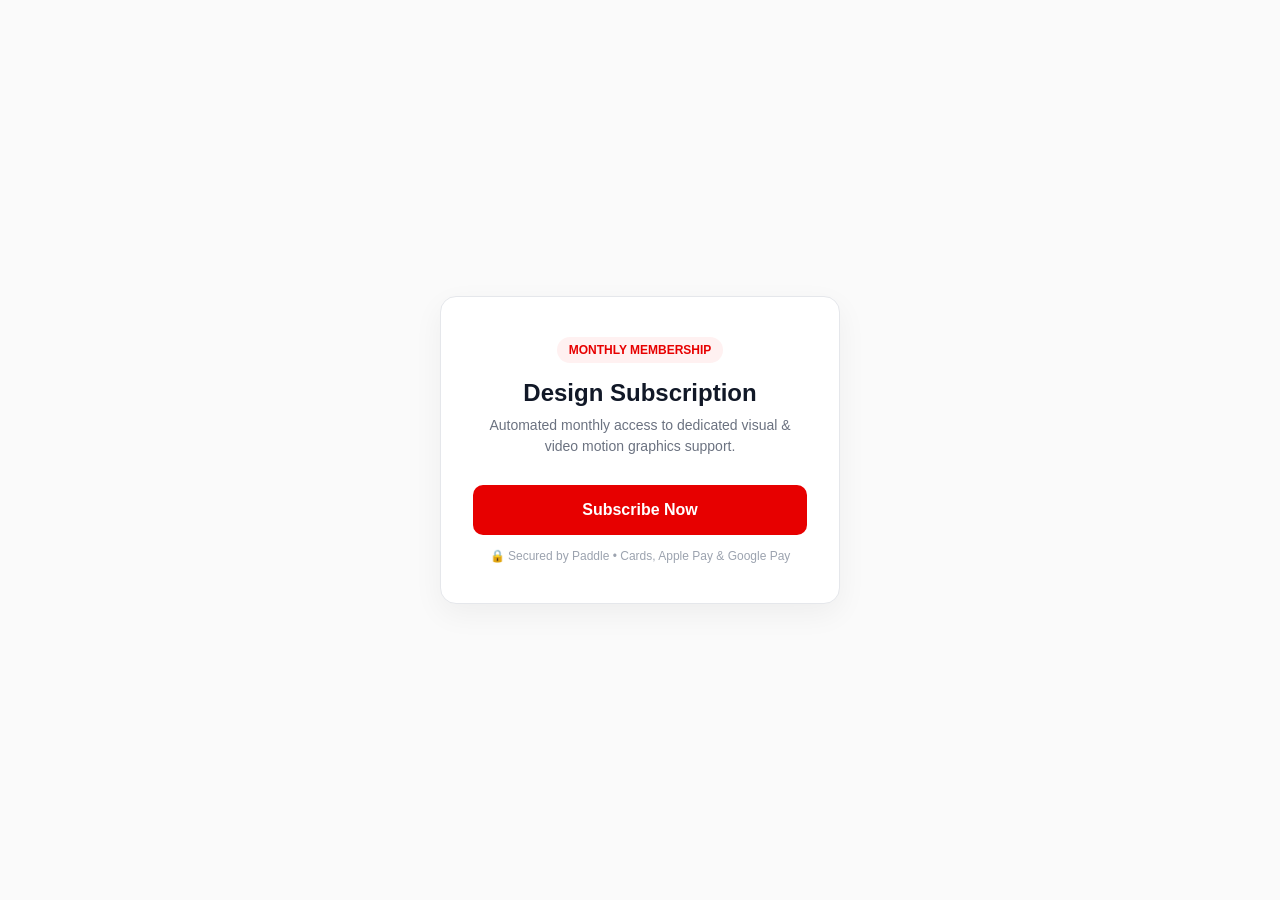
<file: paytest.html>
<!DOCTYPE html>
<html lang="en">
<head>
    <meta charset="UTF-8">
    <meta name="viewport" content="width=device-width, initial-scale=1.0">
    <title>Mozes - Subscription Checkout</title>

    <!-- 1. Paddle.js v2 SDK -->
    <script src="https://cdn.paddle.com/paddle/v2/paddle.js"></script>

    <style>
        * {
            box-sizing: border-box;
            margin: 0;
            padding: 0;
            font-family: -apple-system, BlinkMacSystemFont, "Segoe UI", Roboto, sans-serif;
        }

        body {
            background-color: #FAFAFA;
            color: #111111;
            display: flex;
            justify-content: center;
            align-items: center;
            min-height: 100vh;
            padding: 20px;
        }

        .pricing-card {
            background: #FFFFFF;
            border: 1px solid #E5E7EB;
            border-radius: 16px;
            padding: 40px 32px;
            max-width: 400px;
            width: 100%;
            box-shadow: 0 10px 30px rgba(0,0,0,0.05);
            text-align: center;
        }

        .badge {
            display: inline-block;
            background-color: #FFF1F1;
            color: #E70000;
            font-size: 12px;
            font-weight: 700;
            padding: 6px 12px;
            border-radius: 100px;
            margin-bottom: 16px;
            text-transform: uppercase;
        }

        .pricing-card h2 {
            font-size: 24px;
            font-weight: 700;
            color: #111827;
            margin-bottom: 8px;
        }

        .pricing-card p.desc {
            font-size: 14px;
            color: #6B7280;
            line-height: 1.5;
            margin-bottom: 28px;
        }

        .subscribe-btn {
            background-color: #E70000;
            color: #FFFFFF;
            border: none;
            padding: 16px 24px;
            font-size: 16px;
            font-weight: 600;
            border-radius: 10px;
            cursor: pointer;
            width: 100%;
            transition: background-color 0.2s ease, transform 0.1s ease;
        }

        .subscribe-btn:hover {
            background-color: #C40000;
        }

        .subscribe-btn:active {
            transform: scale(0.98);
        }

        .security-text {
            font-size: 12px;
            color: #9CA3AF;
            margin-top: 14px;
        }
    </style>
</head>
<body>

    <div class="pricing-card">
        <span class="badge">Monthly Membership</span>
        <h2>Design Subscription</h2>
        <p class="desc">Automated monthly access to dedicated visual & video motion graphics support.</p>
        
        <!-- Subscribe Button -->
        <button class="subscribe-btn" onclick="openCheckout()">Subscribe Now</button>

        <p class="security-text">🔒 Secured by Paddle • Cards, Apple Pay & Google Pay</p>
    </div>

    <script>
        // 2. Initialize Paddle with correct Client-side Token
        Paddle.Environment.set('production');

        Paddle.Setup({ 
            token: "live_24a0f19e35c2689ab7d277bfd3c" 
        });

        // 3. Open Paddle Overlay Checkout
        function openCheckout() {
            Paddle.Checkout.open({
                items: [
                    {
                        priceId: 'pro_01m5hnqfdb8zjq7wexcaq2dn8p',
                        quantity: 1
                    }
                ],
                settings: {
                    displayMode: "overlay",
                    theme: "light",
                    locale: "en"
                },
                eventCallback: function(data) {
                    if (data.name === "checkout.completed") {
                        console.log("Payment successful!", data);
                        window.location.href = "/dashboard.html";
                    }
                }
            });
        }
    </script>

</body>
</html>
</file>
<file: client-portal.css>
/* ==========================================================
   CLIENT PORTAL STYLES
   Theme colours are at the top. Edit them here to change the look.
   ========================================================== */

/* 1. THEME */
:root{
  --white:#ffffff;
  --paper:#fafafa;
  --ink:#111111;
  --muted:#6b6b6b;
  --line:rgba(0,0,0,.08);
  --orange:#ff6a00;
  --orange-soft:#fff1e8;
  --green:#16a34a;
  --radius:20px;
  --nav-h:72px;
}

/* 2. BASE */
*{box-sizing:border-box;margin:0;padding:0}
body{
  font-family:'Poppins',system-ui,sans-serif;font-weight:400;color:var(--ink);
  background:var(--paper);line-height:1.6;font-size:15px;min-height:100vh;
  -webkit-font-smoothing:antialiased;overflow-x:hidden;
}
a{color:inherit;text-decoration:none}
button,input{font:inherit}
.hidden{display:none!important}
.wrap{max-width:1200px;margin:0 auto;padding:0 24px}
.glass{
  background:rgba(255,255,255,.55);
  -webkit-backdrop-filter:blur(18px) saturate(180%);backdrop-filter:blur(18px) saturate(180%);
  border:1px solid rgba(255,255,255,.7);
  box-shadow:0 10px 36px rgba(0,0,0,.06),inset 0 1px 0 rgba(255,255,255,.9);
}
.card{background:#fff;border:1px solid var(--line);border-radius:var(--radius);padding:26px}
.eyebrow{font-size:12px;font-weight:500;letter-spacing:.14em;text-transform:uppercase;color:var(--orange)}
h1,h2,h3{font-weight:500;letter-spacing:-.01em;line-height:1.25}
h2{font-size:18px;margin-bottom:4px}
.muted{color:var(--muted);font-size:14px}
.btn{
  display:inline-flex;align-items:center;justify-content:center;gap:8px;padding:12px 22px;border-radius:999px;
  font-size:15px;font-weight:500;border:1px solid transparent;cursor:pointer;transition:.3s ease;white-space:nowrap;
}
.btn-orange{background:var(--orange);color:#fff;box-shadow:0 8px 22px rgba(255,106,0,.25)}
.btn-orange:hover{transform:translateY(-2px);box-shadow:0 12px 28px rgba(255,106,0,.35)}
.badge{display:inline-block;font-size:12px;padding:4px 12px;border-radius:999px;background:var(--orange-soft);color:var(--orange);font-weight:500;white-space:nowrap}
.badge.done{background:#e9f9ee;color:var(--green)}
.fade{animation:fadeUp .7s cubic-bezier(.2,.7,.2,1) both}
.d2{animation-delay:.2s}.d3{animation-delay:.3s}
@keyframes fadeUp{from{opacity:0;transform:translateY(18px)}to{opacity:1;transform:none}}

/* 3. NAVIGATION (shared with the main website) */
.site-header{position:fixed;top:14px;left:0;right:0;z-index:100}
.nav{
  height:var(--nav-h);max-width:1200px;margin:0 auto;padding:0 14px 0 24px;
  display:flex;align-items:center;justify-content:space-between;gap:16px;
  border-radius:999px;width:calc(100% - 28px);
}
.brand{font-weight:500;font-size:18px;white-space:nowrap;letter-spacing:-.01em}
.brand span{color:var(--orange)}
.nav-links{display:flex;gap:28px;list-style:none}
.nav-links a{font-size:14px;color:var(--ink);position:relative;padding:4px 0}
.nav-links a::after{content:"";position:absolute;left:0;bottom:-2px;width:0;height:2px;background:var(--orange);transition:.3s}
.nav-links a:hover{color:var(--orange)}
.nav-links a:hover::after{width:100%}
.nav-cta{padding:10px 18px;font-size:14px;white-space:nowrap}
.burger{display:none;width:44px;height:44px;border:0;background:transparent;cursor:pointer;position:relative}
.burger span{position:absolute;left:12px;right:12px;height:2px;background:var(--ink);border-radius:2px;transition:.3s}
.burger span:nth-child(1){top:16px}
.burger span:nth-child(2){top:22px}
.burger span:nth-child(3){top:28px}
.burger.open span:nth-child(1){top:22px;transform:rotate(45deg)}
.burger.open span:nth-child(2){opacity:0}
.burger.open span:nth-child(3){top:22px;transform:rotate(-45deg)}
.mobile-menu{
  position:fixed;top:96px;left:14px;right:14px;z-index:99;border-radius:var(--radius);
  padding:14px;display:none;flex-direction:column;transform:translateY(-10px);opacity:0;transition:.3s ease;
}
.mobile-menu.open{display:flex;opacity:1;transform:none}
.mobile-menu a{padding:14px 12px;border-radius:12px;font-size:16px}
.mobile-menu a:hover{background:var(--orange-soft);color:var(--orange)}
.mobile-menu .btn{margin-top:8px;justify-content:center}

/* 4. FOOTER (shared with the main website) */
.site-footer{padding:60px 0 30px;border-top:1px solid var(--line);background:var(--white);margin-top:60px}
.foot{display:flex;justify-content:space-between;gap:40px;flex-wrap:wrap;margin-bottom:40px}
.foot .brand{font-size:22px}
.foot p{color:var(--muted);font-size:14px;max-width:300px;margin-top:10px}
.foot-links{display:flex;gap:50px;flex-wrap:wrap}
.foot-links h5{font-size:13px;font-weight:500;color:var(--orange);margin-bottom:12px;letter-spacing:.08em;text-transform:uppercase}
.foot-links a{display:block;font-size:14px;color:var(--muted);margin-bottom:8px}
.foot-links a:hover{color:var(--orange)}
.copy{display:flex;justify-content:space-between;gap:12px;flex-wrap:wrap;font-size:13px;color:var(--muted);padding-top:24px;border-top:1px solid var(--line)}

/* 5. SIGN-IN */
#login{min-height:100vh;display:flex;align-items:center;justify-content:center;padding:120px 24px 60px;position:relative;overflow:hidden}
.blob{position:absolute;border-radius:50%;filter:blur(80px);opacity:.35;z-index:-1}
.b1{width:360px;height:360px;background:#ffd9bd;top:-80px;left:-100px}
.b2{width:280px;height:280px;background:var(--orange-soft);bottom:-60px;right:-60px}
.login-box{width:100%;max-width:420px;padding:40px 34px;border-radius:28px;text-align:center}
.login-box .logo{font-size:20px;font-weight:500}
.login-box .logo span{color:var(--orange)}
.login-box .eyebrow{display:block;margin:10px 0 8px}
.login-box p.muted{margin-bottom:26px}
.field{text-align:left;margin-bottom:14px}
.field label{display:block;font-size:13px;color:var(--muted);margin-bottom:6px}
.field input{width:100%;padding:13px 16px;border-radius:14px;border:1px solid var(--line);background:#fff;outline:0;font-size:15px;transition:.2s}
.field input:focus{border-color:var(--orange);box-shadow:0 0 0 4px rgba(255,106,0,.1)}
.login-box .btn{width:100%;margin-top:8px}
.form-error{color:#dc2626;font-size:13px;min-height:20px;margin-top:12px}

/* 6. PORTAL OVERVIEW (read-only) */
#portal{max-width:1200px;margin:0 auto;padding:130px 24px 40px}
.welcome{margin-bottom:30px}
.welcome h1{font-size:clamp(28px,4vw,40px)}
.welcome h1 span{color:var(--orange)}
.welcome .muted{margin-top:8px}
.stats{display:grid;grid-template-columns:repeat(4,1fr);gap:16px;margin-bottom:24px}
.stat{padding:22px}
.stat small{font-size:13px;color:var(--muted)}
.stat b{display:block;font-size:30px;font-weight:500;line-height:1.2;margin-top:4px}
.stat b em{font-style:normal;color:var(--orange)}
.grid{display:grid;grid-template-columns:1.4fr 1fr;gap:20px;align-items:start}
.stack{display:flex;flex-direction:column;gap:20px}
.head{margin-bottom:20px}
.project{padding:22px;border:1px solid var(--line);border-radius:18px;background:#fff;margin-bottom:14px}
.project:last-child{margin-bottom:0}
.project-head{display:flex;justify-content:space-between;align-items:flex-start;gap:12px;margin-bottom:6px}
.project h3{font-size:17px}
.project p{font-size:14px;color:var(--muted);margin-bottom:16px}
.progress{height:8px;border-radius:999px;background:var(--paper);overflow:hidden;border:1px solid var(--line)}
.progress div{height:100%;background:var(--orange);border-radius:999px;width:0;transition:width 1.4s cubic-bezier(.2,.7,.2,1)}
.meta-row{display:flex;justify-content:space-between;font-size:12px;color:var(--muted);margin-top:8px;gap:10px;flex-wrap:wrap}
.meet .when{font-size:26px;font-weight:500;line-height:1.2;margin:10px 0 4px}
.meet .when span{color:var(--orange)}
.timeline{list-style:none;position:relative}
.timeline li{position:relative;padding:0 0 22px 28px;font-size:14px}
.timeline li:last-child{padding-bottom:0}
.timeline li::before{content:"";position:absolute;left:0;top:5px;width:12px;height:12px;border-radius:50%;border:2px solid var(--orange);background:#fff}
.timeline li.done::before{background:var(--orange)}
.timeline li::after{content:"";position:absolute;left:6px;top:21px;bottom:0;width:1px;background:var(--line)}
.timeline li:last-child::after{display:none}
.timeline li.done{color:var(--ink)}
.timeline li.todo{color:var(--muted)}
.timeline li.now{color:var(--ink)}
.timeline .now-tag{color:var(--orange);font-weight:500}
.timeline small{display:block;color:var(--muted);font-size:12px}

/* 7. RESPONSIVE */
@media (max-width:1100px){.nav-links{gap:20px}}
@media (max-width:960px){
  .nav-links,.nav-cta{display:none}
  .burger{display:block}
  .grid{grid-template-columns:1fr}
  .stats{grid-template-columns:repeat(2,1fr)}
  .foot-links{gap:30px}
}
@media (max-width:720px){
  :root{--nav-h:64px}
  .site-header{top:10px}
  .nav{padding:0 10px 0 18px;width:calc(100% - 20px)}
  .wrap{padding:0 18px}
  #portal{padding:110px 18px 30px}
  #login{padding:110px 18px 50px}
  .card{padding:20px}
  .stat{padding:18px}
  .stat b{font-size:24px}
  .project-head{flex-direction:column;gap:8px}
  .login-box{padding:32px 22px}
  .site-footer{padding:44px 0 24px}
}
@media (max-width:400px){
  .brand{font-size:16px}
  .stats{grid-template-columns:1fr}
}
@media (prefers-reduced-motion:reduce){*{animation:none!important;transition:none!important}}

/* PAUSE NOTICE */
.notice{max-width:720px;padding:34px 32px}
.notice .badge{margin-bottom:14px}
.notice h2{font-size:22px;margin-bottom:14px}
.notice p{color:var(--muted);margin-bottom:12px;line-height:1.7}
.notice .contact{margin-top:20px;padding-top:16px;border-top:1px solid var(--line);color:var(--ink)}
.notice .contact a{color:var(--orange)}
@media (max-width:720px){.notice{padding:24px 20px}}
</file>
<file: admin-portal.css>
/* ==========================================================
   ADMIN PORTAL STYLES
   Uses the theme from client-portal.css. Load that file first.
   ========================================================== */

.admin-top{
  position:sticky;top:0;z-index:50;height:64px;padding:0 24px;
  display:flex;align-items:center;justify-content:space-between;gap:12px;
  background:rgba(255,255,255,.85);-webkit-backdrop-filter:blur(14px);backdrop-filter:blur(14px);
  border-bottom:1px solid var(--line);
}
.admin-top .brand{font-size:17px}
.top-actions{display:flex;align-items:center;gap:10px}

.btn-ghost{border:1px solid var(--line);background:#fff;color:var(--ink)}
.btn-ghost:hover{border-color:var(--orange);color:var(--orange)}
.btn-sm{padding:9px 16px;font-size:13px}
.btn-danger{border:1px solid #fecaca;background:#fff;color:#dc2626}
.btn-danger:hover{background:#fef2f2}

#dashboard{max-width:1280px;margin:0 auto;padding:28px 24px 60px}
.toolbar{display:flex;justify-content:space-between;align-items:flex-end;gap:16px;flex-wrap:wrap;margin-bottom:24px}
.toolbar h1{font-size:30px;margin-top:4px}
.toolbar .muted{margin-top:6px;max-width:560px}
.tools{display:flex;gap:8px;flex-wrap:wrap}

.layout{display:grid;grid-template-columns:300px 1fr;gap:20px;align-items:start}
.side{position:sticky;top:88px;padding:18px}
.side-head{display:flex;justify-content:space-between;align-items:center;margin-bottom:12px}
.side input,.editor input,.editor select,.editor textarea{
  width:100%;padding:11px 14px;border-radius:12px;border:1px solid var(--line);background:#fff;outline:0;font:inherit;font-size:14px;min-width:0;
}
.side input:focus,.editor input:focus,.editor select:focus,.editor textarea:focus{border-color:var(--orange);box-shadow:0 0 0 4px rgba(255,106,0,.1)}
.list{display:flex;flex-direction:column;gap:8px;margin-top:12px;max-height:66vh;overflow:auto;padding-right:2px}
.cl-item{text-align:left;padding:12px 14px;border-radius:14px;border:1px solid var(--line);background:#fff;cursor:pointer;transition:.2s}
.cl-item:hover{border-color:var(--orange)}
.cl-item.active{border-color:var(--orange);background:var(--orange-soft)}
.cl-item b{display:block;font-weight:500;font-size:14px}
.cl-item small{color:var(--muted);font-size:12px}

.editor{padding:28px}
.empty{padding:70px 0;text-align:center}
.ed-head h2{font-size:24px;margin-top:4px}
.grid-f{display:grid;grid-template-columns:1fr 1fr;gap:0 16px}
.span2{grid-column:1/-1}
.editor .field{margin-bottom:14px}
.editor .field label{display:block;font-size:13px;color:var(--muted);margin-bottom:6px}
.editor textarea{resize:vertical;border-radius:14px;padding:12px 14px}
.hint{font-size:12px;color:var(--muted);margin-top:4px}
.pw-wrap{display:flex;gap:8px}
.pw-wrap input{flex:1}

.section-h{display:flex;justify-content:space-between;align-items:center;gap:10px;flex-wrap:wrap;
  font-size:15px;font-weight:500;margin:26px 0 12px;padding-top:22px;border-top:1px solid var(--line)}
.row{display:grid;grid-template-columns:2fr 2fr .7fr 1.3fr 1.2fr auto;gap:8px;align-items:center;margin-bottom:10px}
.mrow{display:grid;grid-template-columns:2fr 1.3fr 1.3fr auto;gap:8px;align-items:center;margin-bottom:10px}
.row input,.row select,.mrow input,.mrow select{padding:10px 12px;border-radius:12px;font-size:13px}
.icon{width:36px;height:36px;border-radius:50%;border:1px solid var(--line);background:#fff;cursor:pointer;color:var(--muted);font-size:18px;line-height:1}
.icon:hover{color:#dc2626;border-color:#dc2626}

.form-error{min-height:20px;color:#dc2626;font-size:13px;margin:6px 0}
.actions{display:flex;justify-content:space-between;align-items:center;gap:10px;flex-wrap:wrap;margin-top:24px;padding-top:20px;border-top:1px solid var(--line)}

.toast{
  position:fixed;left:50%;bottom:24px;transform:translate(-50%,20px);opacity:0;pointer-events:none;
  background:var(--ink);color:#fff;padding:12px 20px;border-radius:14px;font-size:14px;max-width:90vw;text-align:center;
  transition:.35s ease;z-index:200;
}
.toast.show{opacity:1;transform:translate(-50%,0)}

@media (max-width:1000px){
  .layout{grid-template-columns:1fr}
  .side{position:static}
  .list{max-height:none}
}
@media (max-width:820px){
  .row{grid-template-columns:1fr 1fr;}
  .row .icon{justify-self:end}
  .mrow{grid-template-columns:1fr 1fr}
  .mrow .icon{justify-self:end}
}
@media (max-width:640px){
  .admin-top{padding:0 16px}
  #dashboard{padding:20px 16px 50px}
  .editor{padding:20px}
  .grid-f{grid-template-columns:1fr}
  .row,.mrow{grid-template-columns:1fr}
  .row .icon,.mrow .icon{justify-self:end}
  .toolbar h1{font-size:24px}
}
</file>
